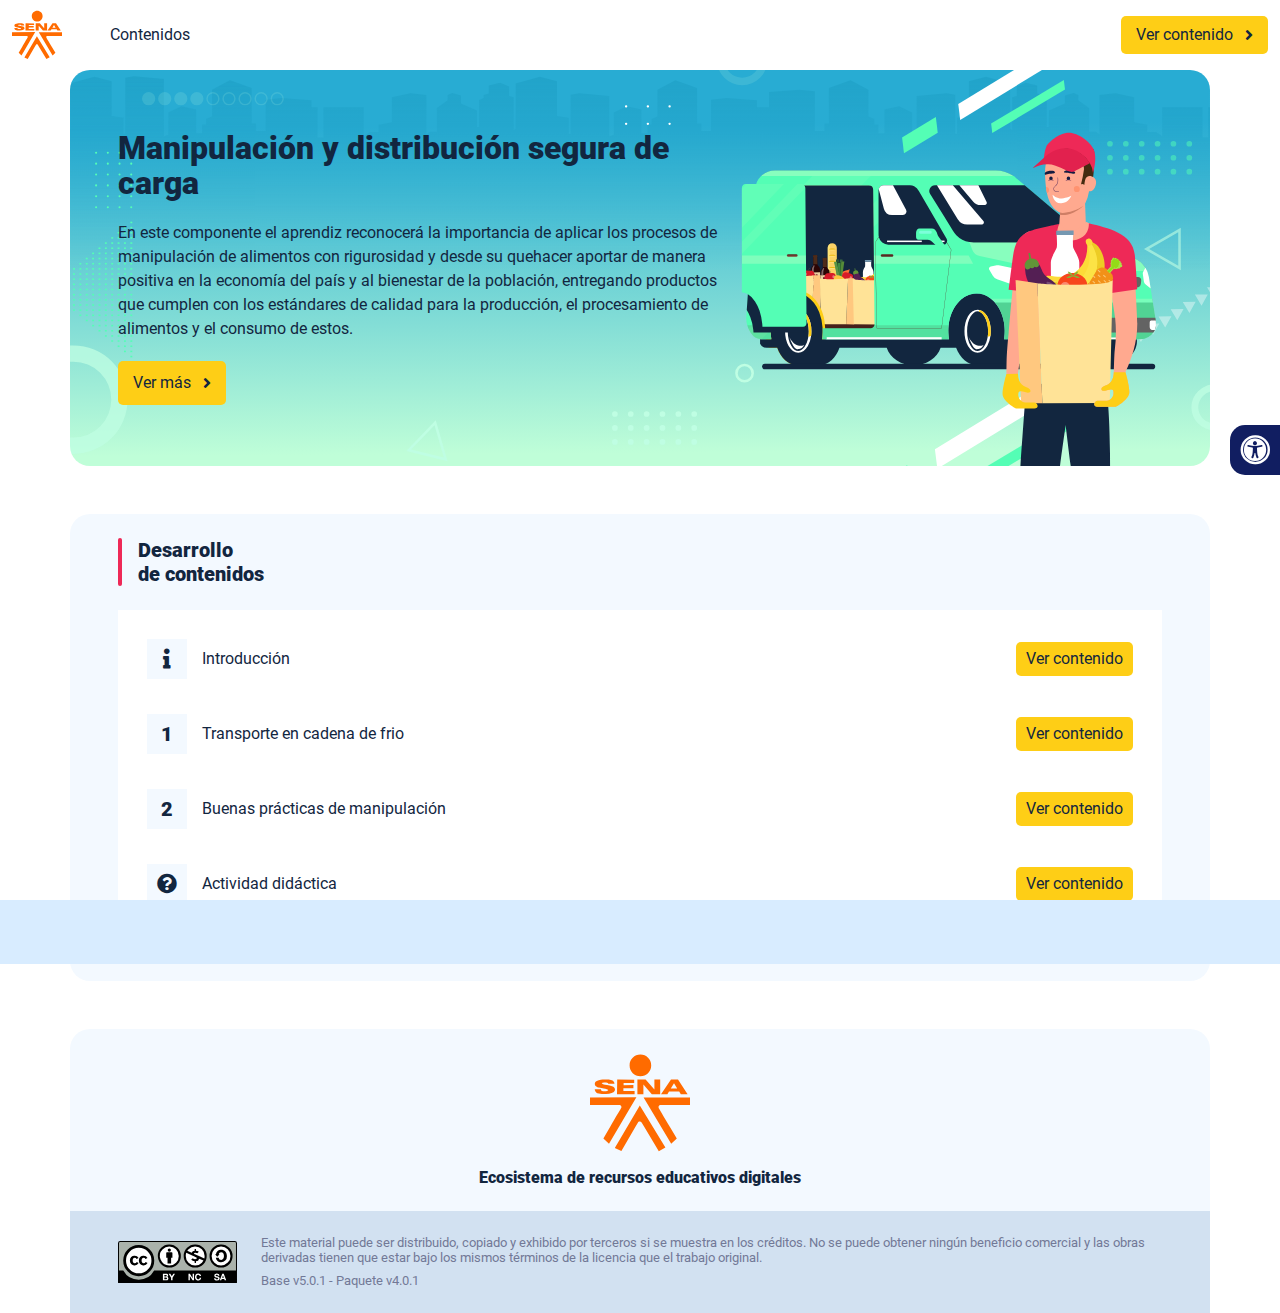
<file: index.html>
<!DOCTYPE html><html lang=""><head><meta charset="utf-8"><meta http-equiv="X-UA-Compatible" content="IE=edge"><meta name="viewport" content="width=device-width,initial-scale=1"><link rel="icon" href="favicon.ico"><title>Manipulación y distribución segura de carga</title><link href="css/chunk-0c047e41.e71cb334.css" rel="prefetch"><link href="css/chunk-25b302c8.e71cb334.css" rel="prefetch"><link href="css/chunk-26fc7596.e71cb334.css" rel="prefetch"><link href="css/chunk-2d2747e2.e71cb334.css" rel="prefetch"><link href="css/chunk-32334cb6.e71cb334.css" rel="prefetch"><link href="css/chunk-3c57cd7b.e71cb334.css" rel="prefetch"><link href="css/chunk-4f2d402a.e71cb334.css" rel="prefetch"><link href="css/chunk-4fde0a08.5d24a906.css" rel="prefetch"><link href="css/chunk-515a8379.5633a8ba.css" rel="prefetch"><link href="css/chunk-59974754.22e6eda9.css" rel="prefetch"><link href="css/chunk-6e1e538a.d2f45819.css" rel="prefetch"><link href="css/chunk-766a929b.9c5291d3.css" rel="prefetch"><link href="css/chunk-f2df7d2c.e71cb334.css" rel="prefetch"><link href="css/comple.cefc305d.css" rel="prefetch"><link href="css/creditos.9dadc96e.css" rel="prefetch"><link href="css/glosario.012dea80.css" rel="prefetch"><link href="css/referencias.576596c3.css" rel="prefetch"><link href="js/actividad.9fb06971.js" rel="prefetch"><link href="js/chunk-0206bfa0.848d792b.js" rel="prefetch"><link href="js/chunk-0c047e41.997d2249.js" rel="prefetch"><link href="js/chunk-13a6037e.328d987e.js" rel="prefetch"><link href="js/chunk-25b302c8.763141fc.js" rel="prefetch"><link href="js/chunk-26fc7596.12545cb4.js" rel="prefetch"><link href="js/chunk-2c06842c.9b0eaee5.js" rel="prefetch"><link href="js/chunk-2d0e96ec.36c1ffeb.js" rel="prefetch"><link href="js/chunk-2d208d90.f80ce5b0.js" rel="prefetch"><link href="js/chunk-2d21d0e2.c1290c49.js" rel="prefetch"><link href="js/chunk-2d22c123.2e68adc4.js" rel="prefetch"><link href="js/chunk-2d2747e2.942e6402.js" rel="prefetch"><link href="js/chunk-2e80bb9a.22bbb469.js" rel="prefetch"><link href="js/chunk-319206de.e26d0deb.js" rel="prefetch"><link href="js/chunk-32334cb6.70b871b0.js" rel="prefetch"><link href="js/chunk-3c57cd7b.f991f261.js" rel="prefetch"><link href="js/chunk-4cdd78c0.fb1c86f3.js" rel="prefetch"><link href="js/chunk-4f2d402a.a64be085.js" rel="prefetch"><link href="js/chunk-4fde0a08.e62229c4.js" rel="prefetch"><link href="js/chunk-515a8379.e29d00cb.js" rel="prefetch"><link href="js/chunk-53ccb27e.ecb60236.js" rel="prefetch"><link href="js/chunk-59974754.420f7183.js" rel="prefetch"><link href="js/chunk-6e1e538a.225d6373.js" rel="prefetch"><link href="js/chunk-766a929b.3322b9ad.js" rel="prefetch"><link href="js/chunk-c796899c.b69ed531.js" rel="prefetch"><link href="js/chunk-e8a7823a.02da7d27.js" rel="prefetch"><link href="js/chunk-f2df7d2c.0a9278d1.js" rel="prefetch"><link href="js/chunk-fde47172.9e2b714c.js" rel="prefetch"><link href="js/comple.38fe574a.js" rel="prefetch"><link href="js/creditos.220dd17c.js" rel="prefetch"><link href="js/glosario.f63dac6e.js" rel="prefetch"><link href="js/intro.bc591582.js" rel="prefetch"><link href="js/referencias.d60c4dc3.js" rel="prefetch"><link href="js/tema1.513ac0b5.js" rel="prefetch"><link href="js/tema2.121d39f8.js" rel="prefetch"><link href="js/tema3.8c16a5f3.js" rel="prefetch"><link href="css/app.8394451e.css" rel="preload" as="style"><link href="css/chunk-vendors.9cbb71f4.css" rel="preload" as="style"><link href="js/app.e09127d4.js" rel="preload" as="script"><link href="js/chunk-vendors.f8702ccb.js" rel="preload" as="script"><link href="css/chunk-vendors.9cbb71f4.css" rel="stylesheet"><link href="css/app.8394451e.css" rel="stylesheet"></head><body><noscript><strong>We're sorry but Manipulación y distribución segura de carga doesn't work properly without JavaScript enabled. Please enable it to continue.</strong></noscript><div id="app"></div><script src="js/chunk-vendors.f8702ccb.js"></script><script src="js/app.e09127d4.js"></script></body></html>
</file>
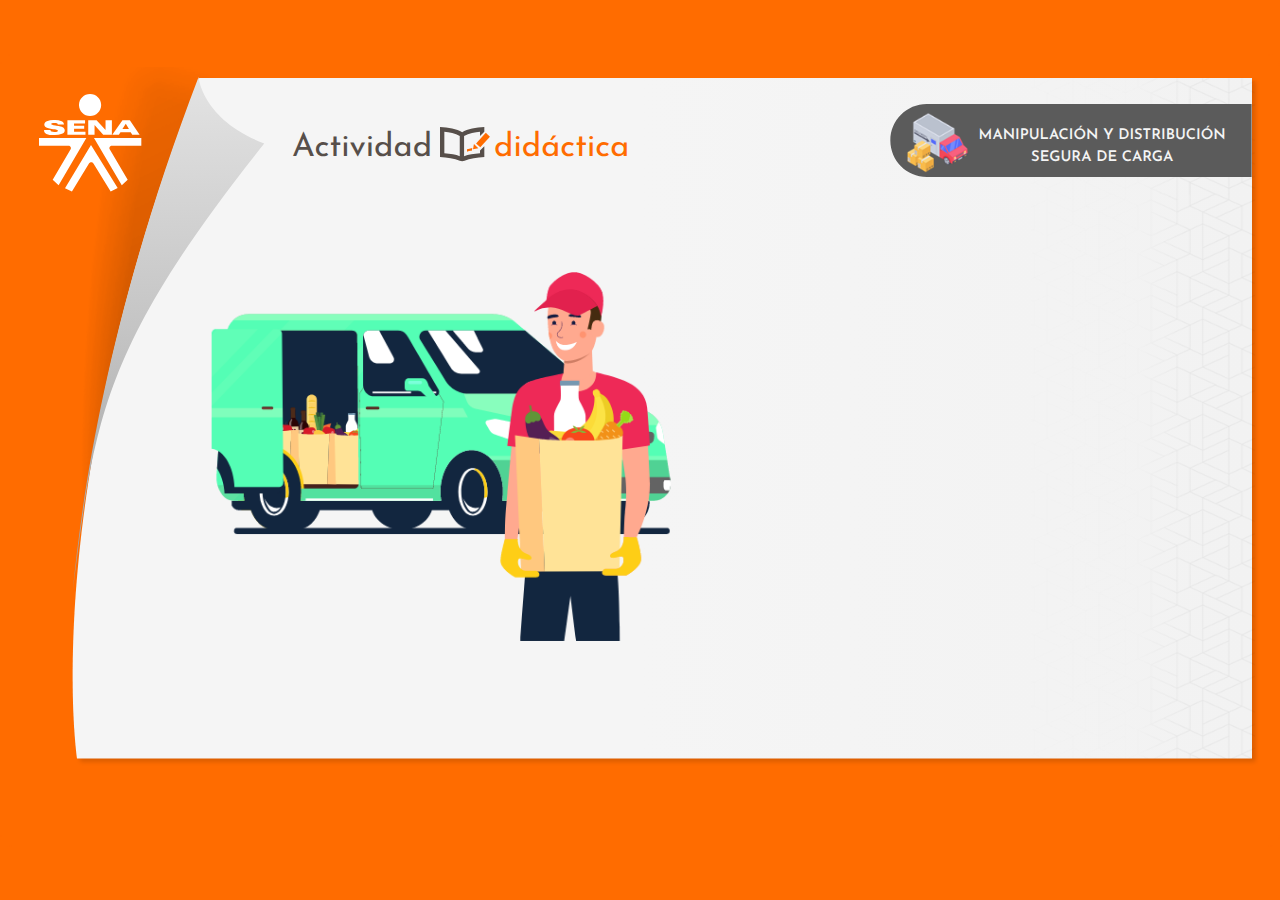
<file: actividades/story.html>
<!DOCTYPE html>
<html lang="es">
<head>
  <meta charset="utf-8">
  <!-- Creado con Storyline 360 - http://www.articulate.com  -->
  <!-- version: 3.52.25247.0 -->
  <title>SENA - Actividad Did&#225;ctica 02</title>
  <meta http-equiv="x-ua-compatible" content="IE=edge" />
  <meta name="viewport" content="width=device-width, initial-scale=1.0, user-scalable=no, shrink-to-fit=no, minimal-ui" />
  <meta name="apple-mobile-web-app-capable" content="yes" />
  <style>
    html, body { height: 100%; padding: 0; margin: 0 }
    #app { height: 100%; width: 100%; }
  </style>
  
  <script>window.THREE = { };</script>
</head>
<body style="background: #FF6C00" class="cs-HTML theme-classic">
  <!-- 360 -->
  <script>!function(e){function n(e,i){return e.test(i)}function i(e){var i=e||navigator.userAgent,o=i.split("[FBAN");if(void 0!==o[1]&&(i=o[0]),this.apple={phone:n(t,i),ipod:n(d,i),tablet:!n(t,i)&&n(s,i),device:n(t,i)||n(d,i)||n(s,i)},this.amazon={phone:n(h,i),tablet:!n(h,i)&&n(a,i),device:n(h,i)||n(a,i)},this.android={phone:n(h,i)||n(b,i),tablet:!n(h,i)&&!n(b,i)&&(n(a,i)||n(r,i)),device:n(h,i)||n(a,i)||n(b,i)||n(r,i)},this.windows={phone:n(l,i),tablet:n(p,i),device:n(l,i)||n(p,i)},this.other={blackberry:n(f,i),blackberry10:n(u,i),opera:n(c,i),firefox:n(A,i),chrome:n(w,i),device:n(f,i)||n(u,i)||n(c,i)||n(A,i)||n(w,i)},this.seven_inch=n(v,i),this.any=this.apple.device||this.android.device||this.windows.device||this.other.device||this.seven_inch,this.phone=this.apple.phone||this.android.phone||this.windows.phone,this.tablet=this.apple.tablet||this.android.tablet||this.windows.tablet,"undefined"==typeof window)return this}function o(){var e=new i;return e.Class=i,e}var t=/iPhone/i,d=/iPod/i,s=/iPad/i,b=/(?=.*\bAndroid\b)(?=.*\bMobile\b)/i,r=/Android/i,h=/(?=.*\bAndroid\b)(?=.*\bSD4930UR\b)/i,a=/(?=.*\bAndroid\b)(?=.*\b(?:KFOT|KFTT|KFJWI|KFJWA|KFSOWI|KFTHWI|KFTHWA|KFAPWI|KFAPWA|KFARWI|KFASWI|KFSAWI|KFSAWA)\b)/i,l=/IEMobile/i,p=/(?=.*\bWindows\b)(?=.*\bARM\b)/i,f=/BlackBerry/i,u=/BB10/i,c=/Opera Mini/i,w=/(CriOS|Chrome)(?=.*\bMobile\b)/i,A=/(?=.*\bFirefox\b)(?=.*\bMobile\b)/i,v=new RegExp("(?:Nexus 7|BNTV250|Kindle Fire|Silk|GT-P1000)","i");"undefined"!=typeof module&&module.exports&&"undefined"==typeof window?module.exports=i:"undefined"!=typeof module&&module.exports&&"undefined"!=typeof window?module.exports=o():"function"==typeof define&&define.amd?define("isMobile",[],e.isMobile=o()):e.isMobile=o()}(this);
    window.isMobile.apple.tablet = window.isMobile.apple.tablet ||
      (navigator.platform === 'MacIntel' && navigator.maxTouchPoints > 1);
    window.isMobile.apple.device = window.isMobile.apple.device || window.isMobile.apple.tablet;
    window.isMobile.tablet = window.isMobile.tablet || window.isMobile.apple.tablet;
    window.isMobile.any = window.isMobile.any || window.isMobile.apple.tablet;
  </script>

  <div id="focus-sink" tabIndex="-1"></div>

  <div id="preso"></div>
  <script>
    window.DS = {};
    window.globals = {
      DATA_PATH_BASE: '',
      HAS_FRAME: true,
      HAS_SLIDE: true,

      lmsPresent: false,
      tinCanPresent: false,
      cmi5Present: false,
      aoSupport: false,
      scale: 'show all',
      captureRc: false,
      browserSize: 'optimal',
      bgColor: '#FF6C00',
      features: 'ModernPlayerRefresh,MultipleQuizTracking',
      themeName: 'classic',
      preloaderColor: '#FFFFFF',
      suppressAnalytics: false,
      productChannel: 'stable',
      publishSource: 'storyline',
      aid: 'aid|5304b41d-7af7-4125-b8d1-83eb222823e2',
      cid: '28d42804-2ecf-4c5a-861e-de1da69d1401',
      playerVersion: '3.52.25247.0',
      maxIosVideoElements: 5,

      
      parseParams: function(qs) {
        if (window.globals.parsedParams != null) {
          return window.globals.parsedParams;
        }
        qs = (qs || window.location.search.substr(1)).split('+').join(' ');
        var params = {},
            tokens,
            re = /[?&]?([^=]+)=([^&]*)/g;

        while (tokens = re.exec(qs)) {
          params[decodeURIComponent(tokens[1]).trim()] =
            decodeURIComponent(tokens[2]).trim();
        }
        window.globals.parsedParams = params;
        return params;
      }

    };

    (function() {

      var classTypes = [ 'desktop', 'mobile', 'phone', 'tablet' ];

      var addDeviceClasses = function(prefix, testObj) {
        var curr, i;
        for (i = 0; i < classTypes.length; i++) {
          curr = classTypes[i];
          if (testObj[curr]) {
            document.body.classList.add(prefix + curr);
          }
        }
      };

      var params = window.globals.parseParams(),
          isDevicePreview = params.devicepreview === '1',
          isPhoneOverride = params.deviceType === 'phone' || (isDevicePreview && params.phone == '1'),
          isTabletOverride = (params.deviceType === 'tablet' || isDevicePreview) && !isPhoneOverride,
          isMobileOverride = isPhoneOverride || isTabletOverride;

      var deviceView = {
        desktop: !window.isMobile.any && !isMobileOverride,
        mobile: window.isMobile.any || isMobileOverride,
        phone: isPhoneOverride || (window.isMobile.phone && !isTabletOverride),
        tablet: isTabletOverride || window.isMobile.tablet
      };

      window.globals.deviceView = deviceView;
      window.isMobile.desktop = !window.isMobile.any;
      window.isMobile.mobile = window.isMobile.any;

      addDeviceClasses('view-', deviceView);

    })();
  </script>
  
  <script src='story_content/user.js' type=text/javascript></script>
  <div class="slide-loader"></div>

  <script type="text/javascript">
    if (window.globals.deviceView.isMobile) { var doc = document, loader = doc.body.querySelector('.slide-loader'); [ 1, 2, 3 ].forEach(function(n) { var d = doc.createElement('div'); d.style.backgroundColor = window.globals.preloaderColor; d.classList.add('mobile-loader-dot'); d.classList.add('dot' + n); loader.appendChild(d); }); }
  </script>

  <div class="mobile-load-title-overlay" style="display: none">
    <div class="mobile-load-title">SENA - Actividad Did&#225;ctica 02</div>
  </div>

  <div class="mobile-chrome-warning"></div>

  <script>
    
    if (window.autoSpider && window.vInterfaceObject) {
      document.querySelector('.mobile-load-title-overlay').style.display = 'none';
    }
  </script>

  

  <link rel="stylesheet" href="html5/data/css/output.min.css" data-noprefix />
</body>
<script src="html5/lib/scripts/bootstrapper.min.js"></script>
</html>
</file>
<file: css/chunk-0c047e41.e71cb334.css>
.horizontal-scroll__wrapper[data-v-22adfd6b]{overflow:hidden}.horizontal-scroll[data-v-22adfd6b]{display:flex;transition:transform .5s ease-in-out;align-items:center;flex-wrap:nowrap}.horizontal-scroll[data-v-22adfd6b]:not(.row){width:100%}.horizontal-scroll--item-fw[data-v-22adfd6b]>div{flex-grow:0;flex-shrink:0;width:100%;margin:0!important}
</file>
<file: css/chunk-25b302c8.e71cb334.css>
.horizontal-scroll__wrapper[data-v-22adfd6b]{overflow:hidden}.horizontal-scroll[data-v-22adfd6b]{display:flex;transition:transform .5s ease-in-out;align-items:center;flex-wrap:nowrap}.horizontal-scroll[data-v-22adfd6b]:not(.row){width:100%}.horizontal-scroll--item-fw[data-v-22adfd6b]>div{flex-grow:0;flex-shrink:0;width:100%;margin:0!important}
</file>
<file: css/chunk-26fc7596.e71cb334.css>
.horizontal-scroll__wrapper[data-v-22adfd6b]{overflow:hidden}.horizontal-scroll[data-v-22adfd6b]{display:flex;transition:transform .5s ease-in-out;align-items:center;flex-wrap:nowrap}.horizontal-scroll[data-v-22adfd6b]:not(.row){width:100%}.horizontal-scroll--item-fw[data-v-22adfd6b]>div{flex-grow:0;flex-shrink:0;width:100%;margin:0!important}
</file>
<file: css/chunk-2d2747e2.e71cb334.css>
.horizontal-scroll__wrapper[data-v-22adfd6b]{overflow:hidden}.horizontal-scroll[data-v-22adfd6b]{display:flex;transition:transform .5s ease-in-out;align-items:center;flex-wrap:nowrap}.horizontal-scroll[data-v-22adfd6b]:not(.row){width:100%}.horizontal-scroll--item-fw[data-v-22adfd6b]>div{flex-grow:0;flex-shrink:0;width:100%;margin:0!important}
</file>
<file: css/chunk-32334cb6.e71cb334.css>
.horizontal-scroll__wrapper[data-v-22adfd6b]{overflow:hidden}.horizontal-scroll[data-v-22adfd6b]{display:flex;transition:transform .5s ease-in-out;align-items:center;flex-wrap:nowrap}.horizontal-scroll[data-v-22adfd6b]:not(.row){width:100%}.horizontal-scroll--item-fw[data-v-22adfd6b]>div{flex-grow:0;flex-shrink:0;width:100%;margin:0!important}
</file>
<file: css/chunk-3c57cd7b.e71cb334.css>
.horizontal-scroll__wrapper[data-v-22adfd6b]{overflow:hidden}.horizontal-scroll[data-v-22adfd6b]{display:flex;transition:transform .5s ease-in-out;align-items:center;flex-wrap:nowrap}.horizontal-scroll[data-v-22adfd6b]:not(.row){width:100%}.horizontal-scroll--item-fw[data-v-22adfd6b]>div{flex-grow:0;flex-shrink:0;width:100%;margin:0!important}
</file>
<file: css/chunk-4f2d402a.e71cb334.css>
.horizontal-scroll__wrapper[data-v-22adfd6b]{overflow:hidden}.horizontal-scroll[data-v-22adfd6b]{display:flex;transition:transform .5s ease-in-out;align-items:center;flex-wrap:nowrap}.horizontal-scroll[data-v-22adfd6b]:not(.row){width:100%}.horizontal-scroll--item-fw[data-v-22adfd6b]>div{flex-grow:0;flex-shrink:0;width:100%;margin:0!important}
</file>
<file: css/chunk-4fde0a08.5d24a906.css>
.header[data-v-a108b06a]{position:sticky;top:0;padding-top:10px;padding-bottom:10px;background-color:#fff;z-index:10010;line-height:1.1em}.header__logo[data-v-a108b06a]{width:50px}@media (max-width:576px){.header__componente-formativo[data-v-a108b06a]{font-size:.8em}}.header__menu[data-v-a108b06a]{cursor:pointer}.header__menu span[data-v-a108b06a]{font-size:.7em;display:block;line-height:1em;text-align:center;color:#111e61}.header__menu__btn[data-v-a108b06a]{width:30px;height:30px;position:relative;margin-bottom:4px}.header__menu__btn .line-1[data-v-a108b06a],.header__menu__btn .line-2[data-v-a108b06a],.header__menu__btn .line-3[data-v-a108b06a]{height:4px;width:30px;background-color:#111e61;transform-origin:center center;position:absolute;left:0;border-radius:2px}.header__menu__btn .line-1[data-v-a108b06a]{top:4px;-webkit-animation:line-1-inactive-data-v-a108b06a .5s ease-in-out forwards;animation:line-1-inactive-data-v-a108b06a .5s ease-in-out forwards}.header__menu__btn .line-2[data-v-a108b06a]{top:13px;-webkit-animation:line-2-inactive-data-v-a108b06a .5s ease-in-out forwards;animation:line-2-inactive-data-v-a108b06a .5s ease-in-out forwards}.header__menu__btn .line-3[data-v-a108b06a]{top:22px;-webkit-animation:line-3-inactive-data-v-a108b06a .5s ease-in-out forwards;animation:line-3-inactive-data-v-a108b06a .5s ease-in-out forwards}.header__menu__btn[data-v-a108b06a]:hover{cursor:pointer}.header__menu__btn--open .line-1[data-v-a108b06a]{-webkit-animation:line-1-active-data-v-a108b06a .5s ease-in-out forwards;animation:line-1-active-data-v-a108b06a .5s ease-in-out forwards}.header__menu__btn--open .line-2[data-v-a108b06a]{-webkit-animation:line-2-active-data-v-a108b06a .5s ease-in-out forwards;animation:line-2-active-data-v-a108b06a .5s ease-in-out forwards}.header__menu__btn--open .line-3[data-v-a108b06a]{-webkit-animation:line-3-active-data-v-a108b06a .5s ease-in-out forwards;animation:line-3-active-data-v-a108b06a .5s ease-in-out forwards}@-webkit-keyframes line-1-active-data-v-a108b06a{0%{transform:translate(0) rotate(0)}50%{transform:translateY(9px) rotate(0)}to{transform:translateY(9px) rotate(45deg)}}@keyframes line-1-active-data-v-a108b06a{0%{transform:translate(0) rotate(0)}50%{transform:translateY(9px) rotate(0)}to{transform:translateY(9px) rotate(45deg)}}@-webkit-keyframes line-2-active-data-v-a108b06a{0%{transform:scale(1)}to{transform:scale(0)}}@keyframes line-2-active-data-v-a108b06a{0%{transform:scale(1)}to{transform:scale(0)}}@-webkit-keyframes line-3-active-data-v-a108b06a{0%{transform:translate(0) rotate(0)}50%{transform:translateY(-9px) rotate(0)}to{transform:translateY(-9px) rotate(-45deg)}}@keyframes line-3-active-data-v-a108b06a{0%{transform:translate(0) rotate(0)}50%{transform:translateY(-9px) rotate(0)}to{transform:translateY(-9px) rotate(-45deg)}}@-webkit-keyframes line-1-inactive-data-v-a108b06a{0%{transform:translateY(9px) rotate(45deg)}50%{transform:translateY(9px) rotate(0)}to{transform:translate(0) rotate(0)}}@keyframes line-1-inactive-data-v-a108b06a{0%{transform:translateY(9px) rotate(45deg)}50%{transform:translateY(9px) rotate(0)}to{transform:translate(0) rotate(0)}}@-webkit-keyframes line-2-inactive-data-v-a108b06a{0%{transform:scale(0)}to{transform:scale(1)}}@keyframes line-2-inactive-data-v-a108b06a{0%{transform:scale(0)}to{transform:scale(1)}}@-webkit-keyframes line-3-inactive-data-v-a108b06a{0%{transform:translateY(-9px) rotate(-45deg)}50%{transform:translateY(-9px) rotate(0)}to{transform:translate(0) rotate(0)}}@keyframes line-3-inactive-data-v-a108b06a{0%{transform:translateY(-9px) rotate(-45deg)}50%{transform:translateY(-9px) rotate(0)}to{transform:translate(0) rotate(0)}}
</file>
<file: css/chunk-515a8379.5633a8ba.css>
.banner-interno{position:relative}.banner-interno__fondo{position:absolute;top:0;bottom:-50px;left:0;right:0;background-color:#bffee3;background-size:cover;background-position:50%}.banner-interno__titulo{display:flex;align-items:center}.banner-interno__titulo__icono{display:block;width:32px;height:32px;border-radius:50%;background-color:#12263f;position:relative}.banner-interno__titulo__icono i{color:#bffee3;position:absolute;left:50%;top:50%;transform:translate(-50%,-50%)}.banner-interno__titulo h1,.banner-interno__titulo h2,.banner-interno__titulo h3,.banner-interno__titulo h4,.banner-interno__titulo h5,.banner-interno__titulo h6{color:#12263f;line-height:1.1em}
</file>
<file: css/chunk-59974754.22e6eda9.css>
.aside-menu{position:sticky;top:70px;flex:0 0 0;width:0;min-height:calc(100vh - 70px);max-height:calc(100vh - 70px);background-color:#f3f9ff;transition:flex .5s ease-in-out,width .5s ease-in-out;overflow-x:hidden;z-index:100001}.aside-menu a{color:#111e61}.aside-menu--open{flex:0 0 300px;width:300px}.aside-menu__content{width:300px;display:flex;flex-direction:column;justify-content:space-between;min-height:calc(100vh - 70px);max-height:calc(100vh - 70px);border-right:1px solid #d8ecff}@media (max-height:800px){.aside-menu__content{min-height:800px;max-height:800px;overflow-y:auto}}.aside-menu__header{padding:10px;text-align:center;background-color:#d8ecff}.aside-menu__header h4{margin:0}.aside-menu__menu{overflow-y:auto;flex-grow:1;list-style:none;padding-left:0;margin-bottom:0}.aside-menu__menu__item--active .aside-menu__menu__item__lnk,.aside-menu__menu__item--active .aside-menu__sec-menu__item__lnk{background-color:#d8ecff;font-weight:700}.aside-menu__menu__item--sub-menu:hover,.aside-menu__menu__item:hover,.aside-menu__sec-menu__item:hover{background-color:#d8ecff}.aside-menu__menu__item--sub-menu{padding-left:10px}.aside-menu__menu__item--sub-menu--active .aside-menu__menu__item__lnk,.aside-menu__menu__item--sub-menu--active .aside-menu__sec-menu__item__lnk{background-color:#d8ecff;font-weight:700;position:relative}.aside-menu__menu__item--sub-menu--active .aside-menu__menu__item__lnk:before,.aside-menu__menu__item--sub-menu--active .aside-menu__sec-menu__item__lnk:before{content:"";display:block;position:absolute;left:0;bottom:0;top:0;width:4px;border-radius:2px;background-color:#ee2957}.aside-menu__menu__item__lnk,.aside-menu__sec-menu__item__lnk{display:flex;align-items:center;padding:10px 15px;line-height:1.1em}.aside-menu__menu__item__lnk i,.aside-menu__menu__item__lnk span,.aside-menu__sec-menu__item__lnk i,.aside-menu__sec-menu__item__lnk span{margin-right:10px}.aside-menu__menu__item__lnk i:last-child,.aside-menu__menu__item__lnk span:last-child,.aside-menu__sec-menu__item__lnk i:last-child,.aside-menu__sec-menu__item__lnk span:last-child{margin-right:0}.aside-menu__sec-menu{background-color:#d8ecff;padding:10px 0;flex-shrink:0;margin-bottom:0}.aside-menu__sec-menu__item{padding:10px 15px}.aside-menu__sec-menu__item__lnk{padding:0;border-radius:1em}.aside-menu__sec-menu__item__lnk i{display:block;width:2em;height:2em;padding:.5em 0;text-align:center;background-color:#fff;border-radius:50%}.aside-menu__sec-menu__item__lnk:hover{background-color:#fff}@media (max-width:992px){.aside-menu{position:fixed;top:70px}}@media (max-width:576px){.aside-menu__sec-menu{padding-bottom:110px}}
</file>
<file: css/chunk-6e1e538a.d2f45819.css>
.accesibilidad[data-v-4f6b7c58]{position:fixed;right:0;top:50vh;height:50px;background-color:#111e61;border-top-left-radius:15px;border-bottom-left-radius:15px;transform:translateY(-50%) translateX(100%) translateX(-50px);overflow:hidden;transition:transform .3s ease-in-out,height .3s ease-in-out}.accesibilidad[data-v-4f6b7c58]:hover{transform:translateY(-50%) translateX(0);height:12.75rem}.accesibilidad [data-v-4f6b7c58]{color:#fff}.accesibilidad__menu__content .accesibilidad__menu__item[data-v-4f6b7c58]{cursor:pointer}.accesibilidad__menu__content .accesibilidad__menu__item[data-v-4f6b7c58]:hover{background-color:#273685}.accesibilidad__menu__content .accesibilidad__menu__item[data-v-4f6b7c58]:last-child{border:none}.accesibilidad__menu__item[data-v-4f6b7c58]{display:flex;align-items:center;padding:10px;border-bottom:1px solid #273685;line-height:1em;-webkit-user-select:none;-moz-user-select:none;-ms-user-select:none;user-select:none}.accesibilidad__menu i[data-v-4f6b7c58]{font-size:30px;font-style:normal;margin-right:10px;line-height:1em}.accesibilidad__menu img[data-v-4f6b7c58]{width:30px;margin-right:10px}
</file>
<file: css/chunk-766a929b.9c5291d3.css>
.barra-avance{display:flex;align-items:center;justify-content:space-between;position:fixed;bottom:0;left:0;width:100%;padding:10px;background-color:#d8ecff;transition:transform .5s ease-in-out;z-index:100000}.barra-avance__barra{margin:0 20px;flex:1;position:relative;max-width:800px}.barra-avance__barra--amarilla,.barra-avance__barra--blanca{height:4px}.barra-avance__barra--amarilla:after,.barra-avance__barra--amarilla:before,.barra-avance__barra--blanca:after,.barra-avance__barra--blanca:before{content:"";display:block;width:10px;height:10px;border-radius:50%;position:absolute;top:50%}.barra-avance__barra--amarilla:before,.barra-avance__barra--blanca:before{left:0;transform:translate(-50%,-50%)}.barra-avance__barra--amarilla:after,.barra-avance__barra--blanca:after{right:0;transform:translate(50%,-50%)}.barra-avance__barra--blanca,.barra-avance__barra--blanca:after,.barra-avance__barra--blanca:before{background-color:#fff}.barra-avance__barra--amarilla{position:absolute;width:100%;top:0;background-color:#fece16}.barra-avance__barra--amarilla:after,.barra-avance__barra--amarilla:before{background-color:#fece16}.barra-avance__boton--regresar{background-color:#b0c0d2}.barra-avance__boton--regresar span{color:#111e61!important}.barra-avance__boton--disable{opacity:0;pointer-events:none}.barra-avance--open{transform:translateY(0)}.barra-avance--close{transform:translateY(100%)}
</file>
<file: css/chunk-f2df7d2c.e71cb334.css>
.horizontal-scroll__wrapper[data-v-22adfd6b]{overflow:hidden}.horizontal-scroll[data-v-22adfd6b]{display:flex;transition:transform .5s ease-in-out;align-items:center;flex-wrap:nowrap}.horizontal-scroll[data-v-22adfd6b]:not(.row){width:100%}.horizontal-scroll--item-fw[data-v-22adfd6b]>div{flex-grow:0;flex-shrink:0;width:100%;margin:0!important}
</file>
<file: css/comple.cefc305d.css>
.banner-interno{position:relative}.banner-interno__fondo{position:absolute;top:0;bottom:-50px;left:0;right:0;background-color:#bffee3;background-size:cover;background-position:50%}.banner-interno__titulo{display:flex;align-items:center}.banner-interno__titulo__icono{display:block;width:32px;height:32px;border-radius:50%;background-color:#12263f;position:relative}.banner-interno__titulo__icono i{color:#bffee3;position:absolute;left:50%;top:50%;transform:translate(-50%,-50%)}.banner-interno__titulo h1,.banner-interno__titulo h2,.banner-interno__titulo h3,.banner-interno__titulo h4,.banner-interno__titulo h5,.banner-interno__titulo h6{color:#12263f;line-height:1.1em}.complementario__enlaces{display:flex;justify-content:center;flex-wrap:wrap}.complementario__enlaces a{margin:0 5px}.complementario__btn{font-size:1.5em;line-height:1em}table{width:calc(100% - 1px);min-width:800px}table thead{background-color:#d8ecff}table thead th{border-color:#d8ecff}table td,table th{padding:25px 20px;text-align:center}table td:first-child,table th:first-child{text-align:left}
</file>
<file: css/creditos.9dadc96e.css>
.banner-interno{position:relative}.banner-interno__fondo{position:absolute;top:0;bottom:-50px;left:0;right:0;background-color:#bffee3;background-size:cover;background-position:50%}.banner-interno__titulo{display:flex;align-items:center}.banner-interno__titulo__icono{display:block;width:32px;height:32px;border-radius:50%;background-color:#12263f;position:relative}.banner-interno__titulo__icono i{color:#bffee3;position:absolute;left:50%;top:50%;transform:translate(-50%,-50%)}.banner-interno__titulo h1,.banner-interno__titulo h2,.banner-interno__titulo h3,.banner-interno__titulo h4,.banner-interno__titulo h5,.banner-interno__titulo h6{color:#12263f;line-height:1.1em}.creditos-vista .tarjeta.credito{background-color:#d2e1f1}.creditos{color:#727997;overflow-x:auto}.creditos__item{min-width:490px}.creditos p{line-height:1.3em;margin-bottom:0;color:#727997}.creditos__titulo{font-weight:700;background-color:#d2e1f1;padding:5px 10px;border-top-radius:5px;border-top-left-radius:5px;border-top-right-radius:5px}.creditos table td,.creditos table th{border-color:#d2e1f1}
</file>
<file: css/glosario.012dea80.css>
.banner-interno{position:relative}.banner-interno__fondo{position:absolute;top:0;bottom:-50px;left:0;right:0;background-color:#bffee3;background-size:cover;background-position:50%}.banner-interno__titulo{display:flex;align-items:center}.banner-interno__titulo__icono{display:block;width:32px;height:32px;border-radius:50%;background-color:#12263f;position:relative}.banner-interno__titulo__icono i{color:#bffee3;position:absolute;left:50%;top:50%;transform:translate(-50%,-50%)}.banner-interno__titulo h1,.banner-interno__titulo h2,.banner-interno__titulo h3,.banner-interno__titulo h4,.banner-interno__titulo h5,.banner-interno__titulo h6{color:#12263f;line-height:1.1em}.glosario__letra-item{display:flex}.glosario__letra-item__texto{padding-top:5px}.glosario__letra-item__letra__icono{width:32px;height:32px;position:relative;line-height:1em;border-radius:50%;background-color:#d2e1f1}.glosario__letra-item__letra__icono span{position:absolute;left:50%;top:50%;transform:translate(-50%,-50%);font-size:1.1em;font-weight:900}
</file>
<file: css/referencias.576596c3.css>
.banner-interno{position:relative}.banner-interno__fondo{position:absolute;top:0;bottom:-50px;left:0;right:0;background-color:#bffee3;background-size:cover;background-position:50%}.banner-interno__titulo{display:flex;align-items:center}.banner-interno__titulo__icono{display:block;width:32px;height:32px;border-radius:50%;background-color:#12263f;position:relative}.banner-interno__titulo__icono i{color:#bffee3;position:absolute;left:50%;top:50%;transform:translate(-50%,-50%)}.banner-interno__titulo h1,.banner-interno__titulo h2,.banner-interno__titulo h3,.banner-interno__titulo h4,.banner-interno__titulo h5,.banner-interno__titulo h6{color:#12263f;line-height:1.1em}.referencias__item:last-child hr{display:none}.referencias__item a{color:#2196f3;text-decoration:underline;overflow-wrap:break-word}
</file>
<file: css/app.8394451e.css>
*,:after,:before{box-sizing:inherit}html{height:100%;line-height:1.15;box-sizing:border-box;-webkit-font-smoothing:antialiased;-moz-osx-font-smoothing:grayscale;-webkit-text-size-adjust:100%;-ms-text-size-adjust:100%;text-rendering:optimizeLegibility}a,abbr,acronym,address,applet,article,aside,audio,b,big,blockquote,body,canvas,caption,center,cite,code,dd,del,details,dfn,div,dl,dt,em,embed,fieldset,figcaption,figure,footer,form,h1,h2,h3,h4,h5,h6,header,hgroup,html,i,iframe,img,ins,kbd,label,legend,li,mark,menu,nav,object,ol,output,p,pre,q,ruby,s,samp,section,small,span,strike,strong,sub,summary,sup,table,tbody,td,tfoot,th,thead,time,tr,tt,u,ul,var,video{margin:0;padding:0;border:0;outline:0;background:transparent;vertical-align:baseline}article,aside,details,figcaption,figure,footer,header,main,menu,nav,section,summary{display:block}[hidden],template{display:none}hr{box-sizing:content-box;height:0;border-bottom:1px solid #e8e8e8;border-left:0;border-right:0;border-top:0;margin:1.5em 0;overflow:visible}[hidden]{display:none}a{font-family:Roboto,sans-serif;font-size:1em;font-weight:400;text-decoration:none;color:#12263f;background-color:transparent;transition:all .15s ease-in-out;-webkit-text-decoration-skip:objects}a:active,a:hover{outline-width:0}a:active,a:focus,a:hover{color:#000}[type=button],[type=reset],[type=submit],button{-webkit-appearance:none;-moz-appearance:none;appearance:none;cursor:pointer;display:inline-block;vertical-align:middle;border:0;border-radius:5px;color:#12263f;background-color:#fece16;font-family:Roboto,sans-serif;font-weight:400;font-size:1em;-webkit-font-smoothing:antialiased;line-height:1em;white-space:nowrap;text-decoration:none;text-transform:none;padding:.75em 1.5em;margin:0;-webkit-user-select:none;-moz-user-select:none;-ms-user-select:none;user-select:none;overflow:visible;transition:background-color .15s ease-in-out}[type=button]:focus,[type=button]:hover,[type=reset]:focus,[type=reset]:hover,[type=submit]:focus,[type=submit]:hover,button:focus,button:hover{background-color:#fece16;color:#12263f}[type=button]:disabled,[type=reset]:disabled,[type=submit]:disabled,button:disabled{cursor:not-allowed;opacity:.5}[type=button]:disabled:hover,[type=reset]:disabled:hover,[type=submit]:disabled:hover,button:disabled:hover{background-color:#fece16}input,select,textarea{margin:0;display:block;font-family:Roboto,sans-serif;font-size:16px}input{overflow:visible}[type=color],[type=date],[type=datetime-local],[type=datetime],[type=email],[type=month],[type=number],[type=password],[type=search],[type=tel],[type=text],[type=time],[type=url],[type=week],input:not([type]),select,select[multiple],textarea{background-color:#fff;border:1px solid #e8e8e8;border-radius:5px;box-shadow:inset 0 1px 3px rgba(0,0,0,.06);box-sizing:inherit;margin-bottom:.75em;padding:.5em;transition:border-color .15s ease-in-out;width:100%}[type=color]:hover,[type=date]:hover,[type=datetime-local]:hover,[type=datetime]:hover,[type=email]:hover,[type=month]:hover,[type=number]:hover,[type=password]:hover,[type=search]:hover,[type=tel]:hover,[type=text]:hover,[type=time]:hover,[type=url]:hover,[type=week]:hover,input:not([type]):hover,select:hover,select[multiple]:hover,textarea:hover{border-color:shade(#e8e8e8,20%)}[type=color]:focus,[type=date]:focus,[type=datetime-local]:focus,[type=datetime]:focus,[type=email]:focus,[type=month]:focus,[type=number]:focus,[type=password]:focus,[type=search]:focus,[type=tel]:focus,[type=text]:focus,[type=time]:focus,[type=url]:focus,[type=week]:focus,input:not([type]):focus,select:focus,select[multiple]:focus,textarea:focus{border-color:#ee2957;box-shadow:inset 0 1px 3px rgba(0,0,0,.06),0 0 5px rgba(36,155,190,.7);outline:none}[type=color]:disabled,[type=date]:disabled,[type=datetime-local]:disabled,[type=datetime]:disabled,[type=email]:disabled,[type=month]:disabled,[type=number]:disabled,[type=password]:disabled,[type=search]:disabled,[type=tel]:disabled,[type=text]:disabled,[type=time]:disabled,[type=url]:disabled,[type=week]:disabled,input:not([type]):disabled,select:disabled,select[multiple]:disabled,textarea:disabled{background-color:shade(#fff,5%);cursor:not-allowed}[type=color]:disabled:hover,[type=date]:disabled:hover,[type=datetime-local]:disabled:hover,[type=datetime]:disabled:hover,[type=email]:disabled:hover,[type=month]:disabled:hover,[type=number]:disabled:hover,[type=password]:disabled:hover,[type=search]:disabled:hover,[type=tel]:disabled:hover,[type=text]:disabled:hover,[type=time]:disabled:hover,[type=url]:disabled:hover,[type=week]:disabled:hover,input:not([type]):disabled:hover,select:disabled:hover,select[multiple]:disabled:hover,textarea:disabled:hover{border:1px solid #e8e8e8}select{text-transform:none;max-width:100%;border-radius:5px}::-webkit-file-upload-button{background-color:#fece16;border:none;cursor:pointer;color:#12263f;border-radius:5px;padding:.75em 1.5em}::-webkit-file-upload-button:hover{background-color:#fece16}optgroup{font-weight:700}fieldset{border:1px solid #e8e8e8;background-color:transparent;padding:1.5em;-webkit-margin-start:0;-webkit-margin-end:0;-webkit-padding-before:1.5em;-webkit-padding-start:1.5em;-webkit-padding-end:1.5em;-webkit-padding-after:1.5em}legend{box-sizing:border-box;color:inherit;display:table;max-width:100%;padding:0;white-space:normal;font-weight:600;-webkit-padding-start:0;-webkit-padding-end:0}label,legend{margin-bottom:.375em}label{display:block;font-size:1em;font-family:Roboto,sans-serif;font-weight:900}textarea{overflow:auto;resize:vertical}[type=checkbox],[type=radio]{box-sizing:border-box;padding:0;display:inline;margin-right:.375em}[type=number]::-webkit-inner-spin-button,[type=number]::-webkit-outer-spin-button{height:auto}[type=search]{-webkit-appearance:textfield;outline-offset:-2px}[type=search]::-webkit-search-cancel-button,[type=search]::-webkit-search-decoration{-webkit-appearance:none;-moz-appearance:none}::-moz-placeholder{color:#999}:-ms-input-placeholder{color:#999}::placeholder{color:#999}::-webkit-file-upload-button{-webkit-appearance:button;-moz-appearance:button;font:inherit}[type=file]{margin-bottom:.75em;width:100%}[type=button],[type=reset],[type=submit],button{-webkit-appearance:button}[type=button]::-moz-focus-inner,[type=reset]::-moz-focus-inner,[type=submit]::-moz-focus-inner,button::-moz-focus-inner{border-style:none;padding:0}[type=button]:-moz-focusring,[type=reset]:-moz-focusring,[type=submit]:-moz-focusring,button:-moz-focusring{outline:1px dotted ButtonText}progress{vertical-align:baseline}ol,ul{list-style:none;margin-bottom:1em}dt{font-weight:700}figure,img,picture,svg{margin:0;width:100%;max-width:100%}figcaption{display:block;background-color:#e8e8e8;padding:.75em 1.5em;font-size:.8em;font-weight:700}img,svg{display:block;border-style:none}svg:not(:root){overflow:hidden}audio,canvas,progress,video{display:inline-block}audio:not([controls]){display:none;height:0}template{display:none}table{border-collapse:collapse;border-spacing:0;table-layout:fixed;width:100%}td,th,tr{vertical-align:middle}td,th{border:1px solid #e8e8e8;padding:.75em}th{font-size:.875em;line-height:1.2}td{line-height:1.5}body{font-size:16px;font-weight:400;line-height:1.5}body,h1,h2,h3,h4,h5,h6{color:#12263f;font-family:Roboto,sans-serif}h1,h2,h3,h4,h5,h6{font-weight:900;line-height:1.2;margin:0 0 .75em}h1{font-size:2em}h2{font-size:1.5em}h3{font-size:1.25em}h4{font-size:1.125em}h5{font-size:1em}h6{font-size:.875em}p{font-family:Roboto,sans-serif;font-size:1em;font-weight:400;line-height:1.5;color:#12263f;margin-bottom:1em}b,strong{font-weight:700}dfn,em,i{font-style:italic}br{line-height:2em}u{text-decoration:underline}code,kbd,pre,samp{color:#727997;font-family:Lucida Console,Courier New,monospace;font-size:1em}sub,sup{font-size:75%;line-height:0;position:relative;vertical-align:baseline}sub{bottom:-.25em}sup{top:-.5em}small{font-size:80%}mark{background-color:#ffeb3b;color:#000}abbr[title]{border-bottom:none;text-decoration:underline;-webkit-text-decoration:underline dotted;text-decoration:underline dotted}blockquote,q{quotes:none}::selection{background:#2196f3!important;color:#fff!important;text-shadow:none}::-moz-selection{background:#2196f3!important;color:#fff!important;text-shadow:none}img::selection{background:transparent}img::-moz-selection{background:transparent}body{-webkit-tap-highlight-color:#2196F3!important}details,menu{display:block}summary{display:list-item}@media print{*,:after,:before,:first-letter,:first-line{background:transparent!important;color:#000!important;box-shadow:none!important;text-shadow:none!important}a,a:visited{text-decoration:underline}a[href]:after{content:" (" attr(href) ")"}a abbr[title]:after{content:" (" attr(title) ")"}a[href^="#"]:after,a[href^="javascript:"]:after{content:""}blockquote,pre{border:1px solid #999;page-break-inside:avoid}thead{display:table-header-group}img,tr{page-break-inside:avoid}img{max-width:100%!important}h2,h3,p{orphans:3;widows:3}h2,h3{page-break-after:avoid}}.acordion{position:relative}.acordion__header{display:flex;align-items:center;margin-bottom:25px;cursor:pointer;justify-content:space-between}.acordion__accion__btn--a,.acordion__accion__btn--b{width:40px;height:40px;border-radius:50%;position:relative}.acordion__accion__btn--a i,.acordion__accion__btn--b i{position:absolute;top:50%;left:50%;transform:translate(-50%,-50%)}.acordion__accion__btn--a{background-color:#fff;box-shadow:0 3px 5px 0 rgba(17,30,97,.3)}.acordion__accion__btn--b{border:1px solid #111e61}.acordion__contenido{overflow:hidden;transition:height .5s ease-in-out}.acordion .indicador__container{transform:translateY(15px)}.bloque-texto-a{position:relative}.bloque-texto-a:before{content:"";display:block;position:absolute;top:0;bottom:0;left:50%;right:0}.bloque-texto-a>div{position:relative}.bloque-texto-a__texto{background-color:#fff}.bloque-texto-a p{margin:0}.bloque-texto-a.color-primario{background-color:#fff}.bloque-texto-a.color-primario:before{background-color:#28acd3}.bloque-texto-a.color-secundario{background-color:#fff}.bloque-texto-a.color-secundario:before{background-color:#bffee3}.bloque-texto-a.color-acento-contenido{background-color:#f79fb4}.bloque-texto-a.color-acento-contenido:before{background-color:#ee2957}.bloque-texto-a.color-acento-botones{background-color:#ffeeae}.bloque-texto-a.color-acento-botones:before{background-color:#fece16}.bloque-texto-b{position:relative}.bloque-texto-b:before{content:"";display:block;position:absolute;top:40%;bottom:0;left:35%;right:0}.bloque-texto-b__texto{position:relative}.bloque-texto-b__texto *{display:inline}.bloque-texto-b i{font-size:2.5em;color:#ee2957}.bloque-texto-b i:first-of-type{margin-right:15px}.bloque-texto-b i:last-of-type{margin-left:15px;vertical-align:text-top}.bloque-texto-b.color-primario:before{background-color:#28acd3}.bloque-texto-b.color-secundario:before{background-color:#bffee3}.bloque-texto-b.color-acento-contenido:before{background-color:#ee2957}.bloque-texto-b.color-acento-botones:before{background-color:#fece16}.bloque-texto-c i{font-size:2.5em;color:#ee2957}.bloque-texto-c:after{content:"";display:block;width:30px;height:30px;background-color:#ee2957;position:relative;left:calc(100% - 30px)}.bloque-texto-c.color-primario{background-color:#28acd3}.bloque-texto-c.color-secundario{background-color:#bffee3}.bloque-texto-c.color-acento-contenido{background-color:#ee2957}.bloque-texto-c.color-acento-botones{background-color:#fece16}.bloque-texto-d{border-top:1px solid #ee2957;position:relative}.bloque-texto-d:before{content:"";display:block;position:absolute;top:40%;bottom:0;left:35%;right:0}.bloque-texto-d__texto{position:relative}.bloque-texto-d__texto *{display:inline}.bloque-texto-d i{font-size:2.5em;color:#ee2957}.bloque-texto-d i:first-of-type{margin-right:15px}.bloque-texto-d i:last-of-type{margin-left:15px;vertical-align:text-top}.bloque-texto-d__autor,.bloque-texto-e__autor{text-align:right;position:relative}.bloque-texto-d.color-primario:before{background-color:#28acd3}.bloque-texto-d.color-secundario:before{background-color:#bffee3}.bloque-texto-d.color-acento-contenido:before{background-color:#ee2957}.bloque-texto-d.color-acento-botones:before{background-color:#fece16}.bloque-texto-e__texto *{display:inline}.bloque-texto-e i{font-size:2.5em;color:#ee2957}.bloque-texto-e i:first-of-type{margin-right:15px}.bloque-texto-e i:last-of-type{margin-left:15px;vertical-align:text-top}.bloque-texto-e.color-primario{background-color:#28acd3}.bloque-texto-e.color-secundario{background-color:#bffee3}.bloque-texto-e.color-acento-contenido{background-color:#ee2957}.bloque-texto-e.color-acento-botones{background-color:#fece16}.bloque-texto-f{display:flex;flex-direction:column;position:relative;padding-bottom:50px}.bloque-texto-f:before{content:"";display:block;position:absolute;top:0;left:0;right:0;bottom:50px}.bloque-texto-f__comillas{position:static}.bloque-texto-f__comillas i{position:absolute;font-size:2.5em;color:#ee2957}.bloque-texto-f__comillas i:first-of-type{margin-right:15px;top:0;left:40px;transform:translate(-50%,-50%)}.bloque-texto-f__comillas i:last-of-type{margin-left:15px;vertical-align:text-top;top:calc(100% - 50px);right:10px;margin:0;transform:translate(-50%,-50%)}.bloque-texto-f__texto{position:relative}.bloque-texto-f__texto *{display:inline}.bloque-texto-f__autor{text-align:center;position:relative}.bloque-texto-f__avatar{position:relative;height:50px}.bloque-texto-f__avatar__img{background-color:#fff;position:absolute;top:0;left:50%;transform:translateX(-50%);width:100px;border-radius:50%;overflow:hidden;border:5px solid #fff;box-shadow:0 0 10px 0 rgba(0,0,0,.3)}.bloque-texto-f.color-primario:before{background-color:#28acd3}.bloque-texto-f.color-secundario:before{background-color:#bffee3}.bloque-texto-f.color-acento-contenido:before{background-color:#ee2957}.bloque-texto-f.color-acento-botones:before{background-color:#fece16}.bloque-texto-g{position:relative;display:flex;justify-content:flex-end}.bloque-texto-g__img{width:50%;position:absolute;top:0;left:0;bottom:0;background-position:50%;background-size:cover}.bloque-texto-g__texto{position:relative;width:60%;background-color:hsla(0,0%,100%,.95)}.bloque-texto-g__texto *{display:inline}@media (max-width:992px){.bloque-texto-g{padding-top:40%!important}.bloque-texto-g__img{width:100%;height:50%}.bloque-texto-g__texto{width:100%}}@media (max-width:576px){.bloque-texto-g{padding-top:200px!important}.bloque-texto-g__img{height:250px}}.bloque-texto-g.color-primario{background-color:#28acd3}.bloque-texto-g.color-secundario{background-color:#bffee3}.bloque-texto-g.color-acento-contenido{background-color:#ee2957}.bloque-texto-g.color-acento-botones{background-color:#fece16}.tabs-a__tab{display:block;width:100%;text-align:left;background-color:#d8ecff;padding:15px 20px;border-radius:5px;color:#111e61;line-height:1.2em}.tabs-a__tab__text{overflow:hidden;text-overflow:ellipsis}.tabs-a__tab:last-child{margin-bottom:0!important}.tabs-a__tab:active,.tabs-a__tab:focus,.tabs-a__tab:hover{color:#111e61}.tabs-a__tab__selected{font-weight:700}@media (min-width:992px){.tabs-a__tab__selected{position:relative}.tabs-a__tab__selected:before{content:"";display:block;position:absolute;right:0;top:50%;width:15px;height:15px;transform:translate(5px,-50%) rotate(45deg);background-color:#fece16}}.tabs-a__content-item{opacity:0}.tabs-a__content-item--active{-webkit-animation:tab-content-active .5s ease-in-out forwards;animation:tab-content-active .5s ease-in-out forwards}.tabs-a.color-primario .tabs-a__tab:active,.tabs-a.color-primario .tabs-a__tab:focus,.tabs-a.color-primario .tabs-a__tab:hover,.tabs-a.color-primario .tabs-a__tab__selected{background-color:#28acd3;color:#fff}.tabs-a.color-primario .tabs-a__tab__selected:before{background-color:#28acd3}.tabs-a.color-secundario .tabs-a__tab:active,.tabs-a.color-secundario .tabs-a__tab:focus,.tabs-a.color-secundario .tabs-a__tab:hover,.tabs-a.color-secundario .tabs-a__tab__selected{background-color:#bffee3;color:#12263f}.tabs-a.color-secundario .tabs-a__tab__selected:before{background-color:#bffee3}.tabs-a.color-acento-contenido .tabs-a__tab:active,.tabs-a.color-acento-contenido .tabs-a__tab:focus,.tabs-a.color-acento-contenido .tabs-a__tab:hover,.tabs-a.color-acento-contenido .tabs-a__tab__selected{background-color:#ee2957;color:#12263f}.tabs-a.color-acento-contenido .tabs-a__tab__selected:before{background-color:#ee2957}.tabs-a.color-acento-botones .tabs-a__tab:active,.tabs-a.color-acento-botones .tabs-a__tab:focus,.tabs-a.color-acento-botones .tabs-a__tab:hover,.tabs-a.color-acento-botones .tabs-a__tab__selected{background-color:#fece16;color:#12263f}.tabs-a.color-acento-botones .tabs-a__tab__selected:before{background-color:#fece16}@-webkit-keyframes tab-content-active{0%{opacity:0}to{opacity:1}}@keyframes tab-content-active{0%{opacity:0}to{opacity:1}}.tabs-b{border-bottom:1px solid #afafaf}.tabs-b__tab{display:flex;flex-direction:column;align-items:center;padding:20px;background-color:#f6f6f6;border-right:2px solid #afafaf;border-bottom:2px solid #afafaf;cursor:pointer}.tabs-b__tab:active,.tabs-b__tab:focus,.tabs-b__tab:hover{background-color:#e8e8e8}.tabs-b__tab:last-child{border-right:none}.tabs-b__tab__icon{width:50px;margin-bottom:20px}.tabs-b__tab__title{text-align:center;font-size:.875em;line-height:1.1em;display:flex;height:100%;align-items:center}.tabs-b__tab--active{border-top:5px solid!important;border-bottom:none}.tabs-b__tab--active,.tabs-b__tab--active:active,.tabs-b__tab--active:focus,.tabs-b__tab--active:hover{background-color:transparent}.tabs-b__tab--active .tabs-b__tab__title{font-weight:700}@media (min-width:576px) and (max-width:992px){.tabs-b__tab{border-top:2px solid #afafaf}.tabs-b__tab:first-child{border-left:2px solid #afafaf}.tabs-b__tab:last-child{border-right:2px solid #afafaf}.tabs-b__tab:nth-child(4){border-left:2px solid #afafaf}.tabs-b__tab:nth-child(n+4){border-top:none}.tabs-b__tab--active:nth-child(-n+3){border-bottom:2px solid #afafaf}}@media (max-width:576px){.tabs-b__tab:last-child{border-right:2px solid #afafaf}.tabs-b__tab:nth-child(-n+2){border-top:2px solid #afafaf}.tabs-b__tab:nth-child(odd){border-left:2px solid #afafaf}}.tabs-b.color-primario .tabs-b__tab--active{border-top-color:#28acd3!important}.tabs-b.color-secundario .tabs-b__tab--active{border-top-color:#bffee3!important}.tabs-b.color-acento-contenido .tabs-b__tab--active{border-top-color:#ee2957!important}.tabs-b.color-acento-botones .tabs-b__tab--active{border-top-color:#fece16!important}.tabs-c{border-bottom:1px solid #afafaf}.tabs-c__header{margin-bottom:15px}.tabs-c__tab{border-bottom:4px solid #e8e8e8;line-height:1.2;text-align:center;display:flex;align-items:center;justify-content:center;position:relative}.tabs-c__tab:after,.tabs-c__tab:before{content:"";display:block;position:absolute;transform:translate(-50%,-50%)}.tabs-c__tab:after{width:2px;height:20px;top:50%;right:-2px;background-color:#e8e8e8}.tabs-c__tab:last-child:after{display:none}@media (min-width:992px) and (max-width:1200px){.tabs-c__tab:nth-child(3n):after{display:none}}@media (min-width:576px) and (max-width:992px){.tabs-c__tab:nth-child(2n):after{display:none}}@media (max-width:576px){.tabs-c__tab:after{display:none}}.tabs-c__tab--active{border-bottom:4px solid!important}.tabs-c__tab--active:before{width:0;height:0;border-left:10px solid transparent;border-right:10px solid transparent;border-top:10px solid;left:50%;top:calc(100% + 6px)}.tabs-c__tab--active:active,.tabs-c__tab--active:focus,.tabs-c__tab--active:hover{background-color:transparent}.tabs-c__tab--active .tabs-b__tab__title{font-weight:700}.tabs-c.color-primario .tabs-c__tab--active{border-bottom-color:#28acd3!important}.tabs-c.color-primario .tabs-c__tab--active:before{border-top-color:#28acd3}.tabs-c.color-secundario .tabs-c__tab--active{border-bottom-color:#bffee3!important}.tabs-c.color-secundario .tabs-c__tab--active:before{border-top-color:#bffee3}.tabs-c.color-acento-contenido .tabs-c__tab--active{border-bottom-color:#ee2957!important}.tabs-c.color-acento-contenido .tabs-c__tab--active:before{border-top-color:#ee2957}.tabs-c.color-acento-botones .tabs-c__tab--active{border-bottom-color:#fece16!important}.tabs-c.color-acento-botones .tabs-c__tab--active:before{border-top-color:#fece16}.fade-enter-active,.fade-leave-active{transition:opacity .5s}.fade-enter,.fade-leave-to{opacity:0}table *{line-height:1.2}table caption{margin-top:5px;color:#12263f;font-size:.8em;background-color:#e8e8e8;padding:.75em 1.5em;font-weight:700}.tabla-a{overflow-x:auto}.tabla-a table{min-width:700px}.tabla-a thead{border-top:5px solid;color:#111e61;background-color:#e8e8e8}.tabla-a th{border-color:#e8e8e8;font-weight:700;text-align:center}.tabla-a.color-primario thead{border-color:#28acd3}.tabla-a.color-secundario thead{border-color:#bffee3}.tabla-a.color-acento-contenido thead{border-color:#ee2957}.tabla-a.color-acento-botones thead{border-color:#fece16}.tabla-b,.tabla-c{overflow-x:auto}.tabla-b__header{background-color:#ee2957;padding:15px;text-align:center;position:sticky;left:0}.tabla-b__header *{color:#fff}.tabla-b table,.tabla-c table{table-layout:auto;min-width:700px}.tabla-b tr:nth-child(2n),.tabla-c tr:nth-child(2n){background-color:hsla(0,0%,91%,.4)}.tabla-b td,.tabla-b th,.tabla-c td,.tabla-c th{border:none;padding:20px 40px}.tabla-b th,.tabla-c th{width:200px;border-right:1px solid #e8e8e8}.color-primario.tabla-c .tabla-b__header,.tabla-b.color-primario .tabla-b__header{background-color:#28acd3}.color-primario.tabla-c .tabla-b__header *,.tabla-b.color-primario .tabla-b__header *{color:#fff}.color-secundario.tabla-c .tabla-b__header,.tabla-b.color-secundario .tabla-b__header{background-color:#bffee3}.color-secundario.tabla-c .tabla-b__header *,.tabla-b.color-secundario .tabla-b__header *{color:#12263f}.color-acento-contenido.tabla-c .tabla-b__header,.tabla-b.color-acento-contenido .tabla-b__header{background-color:#ee2957}.color-acento-contenido.tabla-c .tabla-b__header *,.tabla-b.color-acento-contenido .tabla-b__header *{color:#12263f}.color-acento-botones.tabla-c .tabla-b__header,.tabla-b.color-acento-botones .tabla-b__header{background-color:#fece16}.color-acento-botones.tabla-c .tabla-b__header *,.tabla-b.color-acento-botones .tabla-b__header *{color:#12263f}.tabla-c{box-shadow:0 0 10px 0 rgba(0,0,0,.25)}.tabla-c table{border-radius:10px;border-collapse:collapse}.tabla-c caption{border-radius:0}.tabla-c td,.tabla-c th{border:none;padding:20px}.tabla-c th{width:16%}.tabla-c th+td{width:36%}.tabla-c td{width:16%}.tabla-c td:first-child{width:36%}.linea-tiempo-a{position:relative;padding:30px 0}.linea-tiempo-a__row{display:flex;align-items:center;margin-bottom:90px;position:relative;cursor:pointer}.linea-tiempo-a__row:after,.linea-tiempo-a__row:before{content:"";display:block;top:50%;left:50%;width:40px;height:40px;border-radius:50%;position:absolute;transform:translate(-50%,-50%)}.linea-tiempo-a__row:after{width:20px;height:20px;background:#d2e1f1}.linea-tiempo-a__row:nth-child(2n){flex-direction:row-reverse}.linea-tiempo-a__row:nth-child(2n) .linea-tiempo-a__content{text-align:left}.linea-tiempo-a__row:nth-child(2n) .linea-tiempo-a__text{align-items:flex-start;margin-right:0;margin-left:80px}.linea-tiempo-a__row:nth-child(2n) .linea-tiempo-a__icon{justify-content:flex-end}.linea-tiempo-a__row:nth-child(2n) .linea-tiempo-a__icon__container{margin-left:0;margin-right:50px}.linea-tiempo-a__row:nth-child(2n) .linea-tiempo-a__icon__container:before{left:auto;right:0;transform:translate(35%,-50%) rotate(45deg)}.linea-tiempo-a__row:nth-child(2n):hover .linea-tiempo-a__icon__container{transform:scale(1.3) translateX(-15px)}.linea-tiempo-a__row:nth-child(2n):hover .linea-tiempo-a__text{transform:translateX(-30px)}.linea-tiempo-a__row:hover .linea-tiempo-a__icon__container{transform:scale(1.3) translateX(15px)}.linea-tiempo-a__row:hover .linea-tiempo-a__text{transform:translateX(30px)}.linea-tiempo-a__row:last-child{margin-bottom:0}.linea-tiempo-a__content{width:50%;text-align:right}.linea-tiempo-a__content span{display:block;margin:0;max-width:250px;line-height:1.1em}.linea-tiempo-a__text{display:flex;flex-direction:column;align-items:flex-end;margin-right:80px;transition:transform .3s ease-in-out}.linea-tiempo-a__icon{display:flex}.linea-tiempo-a__icon__container{position:relative;width:130px;height:130px;background:#ee2957;border-radius:50%;margin-left:50px;transition:transform .3s ease-in-out;display:flex;justify-content:center;align-items:center}.linea-tiempo-a__icon__container:before{content:"";display:block;top:50%;left:0;width:30px;height:30px;position:absolute;background:#ee2957;transform:translate(-35%,-50%) rotate(45deg)}.linea-tiempo-a__icon__container span{position:relative;text-align:center;font-weight:900}.linea-tiempo-a__icon img{width:60px;position:absolute;top:50%;left:50%;transform:translate(-50%,-50%)}.linea-tiempo-a:before{content:"";display:block;top:0;left:50%;width:10px;height:100%;border-radius:5px;position:absolute;background:#d2e1f1;transform:translate(-50%)}@media screen and (max-width:768px){.linea-tiempo-a__row:nth-child(2n) .linea-tiempo-a__text{margin-left:40px}.linea-tiempo-a__row:nth-child(2n):hover .linea-tiempo-a__icon__container{transform:scale(1.3) translateX(-5px)}.linea-tiempo-a__row:nth-child(2n):hover .linea-tiempo-a__text{transform:translateX(-10px)}.linea-tiempo-a__row:hover .linea-tiempo-a__icon__container{transform:scale(1.3) translateX(5px)}.linea-tiempo-a__row:hover .linea-tiempo-a__text{transform:translateX(10px)}.linea-tiempo-a__text{margin-right:40px}}@media screen and (max-width:450px){.linea-tiempo-a__content span{font-size:16px}.linea-tiempo-a__icon__container{width:100px;height:100px}.linea-tiempo-a__icon__container span{font-size:16px}.linea-tiempo-a__icon__inner{width:100%;height:100%}.linea-tiempo-a__icon__inner:after{width:70px;height:70px}.linea-tiempo-a__icon img{width:40px}}.linea-tiempo-a.color-primario .linea-tiempo-a__row:before{background-color:#28acd3}.linea-tiempo-a.color-primario .linea-tiempo-a__icon__container{background-color:#28acd3;color:#fff}.linea-tiempo-a.color-primario .linea-tiempo-a__icon__container:before{background-color:#28acd3}.linea-tiempo-a.color-secundario .linea-tiempo-a__row:before{background-color:#bffee3}.linea-tiempo-a.color-secundario .linea-tiempo-a__icon__container{background-color:#bffee3;color:#12263f}.linea-tiempo-a.color-secundario .linea-tiempo-a__icon__container:before{background-color:#bffee3}.linea-tiempo-a.color-acento-contenido .linea-tiempo-a__row:before{background-color:#ee2957}.linea-tiempo-a.color-acento-contenido .linea-tiempo-a__icon__container{background-color:#ee2957;color:#12263f}.linea-tiempo-a.color-acento-contenido .linea-tiempo-a__icon__container:before{background-color:#ee2957}.linea-tiempo-a.color-acento-botones .linea-tiempo-a__row:before{background-color:#fece16}.linea-tiempo-a.color-acento-botones .linea-tiempo-a__icon__container{background-color:#fece16;color:#12263f}.linea-tiempo-a.color-acento-botones .linea-tiempo-a__icon__container:before{background-color:#fece16}.linea-tiempo-b{position:relative}.linea-tiempo-b__icon{padding-top:100%;border-radius:50%;position:relative}.linea-tiempo-b__icon:after{content:"";display:block;width:15px;height:4px;position:absolute;left:100%;top:50%;transform:translateY(-50%)}.linea-tiempo-b__icon img{position:absolute;width:80%;top:50%;left:50%;transform:translate(-50%,-50%)}.linea-tiempo-b__row{margin-bottom:50px}.linea-tiempo-b__row:last-child{margin-bottom:0}@media (min-width:768px){.linea-tiempo-b__row:nth-child(odd){flex-direction:row-reverse}.linea-tiempo-b__row:nth-child(odd) .linea-tiempo-b__content{text-align:right}.linea-tiempo-b__row:nth-child(odd) .linea-tiempo-b__icon:after{right:100%;left:auto}}.linea-tiempo-b__line{margin-left:calc(50% - 2px)}.linea-tiempo-b__line:after{content:"";display:block;position:absolute;border-left:4px dotted #727997;top:0;bottom:0}.linea-tiempo-b.color-primario .linea-tiempo-b__icon,.linea-tiempo-b.color-primario .linea-tiempo-b__icon:after{background-color:#28acd3}.linea-tiempo-b.color-secundario .linea-tiempo-b__icon,.linea-tiempo-b.color-secundario .linea-tiempo-b__icon:after{background-color:#bffee3}.linea-tiempo-b.color-acento-contenido .linea-tiempo-b__icon,.linea-tiempo-b.color-acento-contenido .linea-tiempo-b__icon:after{background-color:#ee2957}.linea-tiempo-b.color-acento-botones .linea-tiempo-b__icon,.linea-tiempo-b.color-acento-botones .linea-tiempo-b__icon:after{background-color:#fece16}.linea-tiempo-c{display:flex;flex-direction:column}.linea-tiempo-c__header{display:flex;align-items:center}.linea-tiempo-c__header__items{display:flex;flex:auto}.linea-tiempo-c__header__items .horizontal-scroll{align-items:flex-end!important}.linea-tiempo-c__header__item{display:flex;flex-direction:column;align-items:center;cursor:pointer}.linea-tiempo-c__header__item__year{line-height:1.1em;text-align:center;margin-bottom:10px}.linea-tiempo-c__header__item__line-container{width:100%;display:flex;align-items:center}.linea-tiempo-c__header__item__line-container:after,.linea-tiempo-c__header__item__line-container:before{content:"";display:block;width:50%;height:3px;background-color:#ccc}.linea-tiempo-c__header__item__dot{min-width:20px;max-width:20px;min-height:20px;max-height:20px;border:3px solid #ccc;border-radius:50%}.linea-tiempo-c__header__item--active .linea-tiempo-c__header__item__year{font-weight:900}.linea-tiempo-c__header__item--active .linea-tiempo-c__header__item__line-container:before{background-color:#ee2957}.linea-tiempo-c__header__item--active .linea-tiempo-c__header__item__dot{border-color:#ee2957;position:relative}.linea-tiempo-c__header__item--active .linea-tiempo-c__header__item__dot:after{content:"";display:block;width:9px;height:9px;background-color:#ee2957;border-radius:50%;position:absolute;left:50%;top:50%;transform:translate(-50%,-50%)}.linea-tiempo-c__header__item--before .linea-tiempo-c__header__item__line-container:after,.linea-tiempo-c__header__item--before .linea-tiempo-c__header__item__line-container:before{background-color:#ee2957}.linea-tiempo-c__header__item--before .linea-tiempo-c__header__item__dot{border-color:#ee2957}.linea-tiempo-c__header__item:first-child .linea-tiempo-c__header__item__line-container:before,.linea-tiempo-c__header__item:last-child .linea-tiempo-c__header__item__line-container:after{background-color:transparent!important}.linea-tiempo-c__header__btn,.linea-tiempo-c__header__btn--left,.linea-tiempo-c__header__btn--right,.pasos-b__header__btn--left,.pasos-b__header__btn--right{min-width:50px;max-width:50px;min-height:50px;max-height:50px;flex:auto;border-radius:50%;border:2px solid #ccc;background-color:#fff;position:relative;cursor:pointer;transition:border-color .2s ease-in-out}.linea-tiempo-c__header__btn--left i,.linea-tiempo-c__header__btn--right i,.linea-tiempo-c__header__btn i,.pasos-b__header__btn--left i,.pasos-b__header__btn--right i{position:absolute;left:50%;top:50%;transform:translate(-45%,-45%);font-size:1.3em;display:block;line-height:1em}.linea-tiempo-c__header__btn--left:hover,.linea-tiempo-c__header__btn--right:hover,.linea-tiempo-c__header__btn:hover,.pasos-b__header__btn--left:hover,.pasos-b__header__btn--right:hover{border-color:#ee2957}@media (max-width:768px){.linea-tiempo-c__header__items{flex-wrap:wrap;justify-content:center}.linea-tiempo-c__header__item{flex:none;min-width:25%;margin-bottom:10px}}@media (max-width:576px){.linea-tiempo-c__header__btn,.linea-tiempo-c__header__btn--left,.linea-tiempo-c__header__btn--right,.pasos-b__header__btn--left,.pasos-b__header__btn--right{min-width:30px;max-width:30px;min-height:30px;max-height:30px}}.linea-tiempo-c.color-primario .linea-tiempo-c__header__item--active .linea-tiempo-c__header__item__line-container:before{background-color:#28acd3}.linea-tiempo-c.color-primario .linea-tiempo-c__header__item--active .linea-tiempo-c__header__item__dot{border-color:#28acd3}.linea-tiempo-c.color-primario .linea-tiempo-c__header__item--active .linea-tiempo-c__header__item__dot:after,.linea-tiempo-c.color-primario .linea-tiempo-c__header__item--before .linea-tiempo-c__header__item__line-container:after,.linea-tiempo-c.color-primario .linea-tiempo-c__header__item--before .linea-tiempo-c__header__item__line-container:before{background-color:#28acd3}.linea-tiempo-c.color-primario .linea-tiempo-c__header__item--before .linea-tiempo-c__header__item__dot{border-color:#28acd3}.linea-tiempo-c.color-secundario .linea-tiempo-c__header__item--active .linea-tiempo-c__header__item__line-container:before{background-color:#bffee3}.linea-tiempo-c.color-secundario .linea-tiempo-c__header__item--active .linea-tiempo-c__header__item__dot{border-color:#bffee3}.linea-tiempo-c.color-secundario .linea-tiempo-c__header__item--active .linea-tiempo-c__header__item__dot:after,.linea-tiempo-c.color-secundario .linea-tiempo-c__header__item--before .linea-tiempo-c__header__item__line-container:after,.linea-tiempo-c.color-secundario .linea-tiempo-c__header__item--before .linea-tiempo-c__header__item__line-container:before{background-color:#bffee3}.linea-tiempo-c.color-secundario .linea-tiempo-c__header__item--before .linea-tiempo-c__header__item__dot{border-color:#bffee3}.linea-tiempo-c.color-acento-contenido .linea-tiempo-c__header__item--active .linea-tiempo-c__header__item__line-container:before{background-color:#ee2957}.linea-tiempo-c.color-acento-contenido .linea-tiempo-c__header__item--active .linea-tiempo-c__header__item__dot{border-color:#ee2957}.linea-tiempo-c.color-acento-contenido .linea-tiempo-c__header__item--active .linea-tiempo-c__header__item__dot:after,.linea-tiempo-c.color-acento-contenido .linea-tiempo-c__header__item--before .linea-tiempo-c__header__item__line-container:after,.linea-tiempo-c.color-acento-contenido .linea-tiempo-c__header__item--before .linea-tiempo-c__header__item__line-container:before{background-color:#ee2957}.linea-tiempo-c.color-acento-contenido .linea-tiempo-c__header__item--before .linea-tiempo-c__header__item__dot{border-color:#ee2957}.linea-tiempo-c.color-acento-botones .linea-tiempo-c__header__item--active .linea-tiempo-c__header__item__line-container:before{background-color:#fece16}.linea-tiempo-c.color-acento-botones .linea-tiempo-c__header__item--active .linea-tiempo-c__header__item__dot{border-color:#fece16}.linea-tiempo-c.color-acento-botones .linea-tiempo-c__header__item--active .linea-tiempo-c__header__item__dot:after,.linea-tiempo-c.color-acento-botones .linea-tiempo-c__header__item--before .linea-tiempo-c__header__item__line-container:after,.linea-tiempo-c.color-acento-botones .linea-tiempo-c__header__item--before .linea-tiempo-c__header__item__line-container:before{background-color:#fece16}.linea-tiempo-c.color-acento-botones .linea-tiempo-c__header__item--before .linea-tiempo-c__header__item__dot{border-color:#fece16}.linea-tiempo-c .indicador__container{transform:translateY(10px)}.linea-tiempo-d__item--selected .linea-tiempo-d__item__content__title,.linea-tiempo-d__item--selected .linea-tiempo-d__item__number{font-weight:700}.linea-tiempo-d__item__col-number{display:flex;flex-direction:column}.linea-tiempo-d__item__dots{flex:1;display:flex;justify-content:center;padding:5px 0}.linea-tiempo-d__item__dots:after{content:"";display:block;width:0;height:100%;border-left:5px dotted #d8ecff}.linea-tiempo-d__item__number{justify-content:center;min-width:40px;transition:background-color .3s ease-in-out,color .3s ease-in-out}.linea-tiempo-d__item__content__title,.linea-tiempo-d__item__number{display:flex;align-items:center;height:40px;cursor:pointer}.linea-tiempo-d__item__content__title:hover{font-weight:700}.linea-tiempo-d__item__content__slot{overflow:hidden;transition:height .5s ease-in-out}.linea-tiempo-d .tarjeta{border-radius:5px}.linea-tiempo-d.color-primario .linea-tiempo-d__item--selected .linea-tiempo-d__item__number{background-color:#28acd3;color:#fff}.linea-tiempo-d.color-secundario .linea-tiempo-d__item--selected .linea-tiempo-d__item__number{background-color:#bffee3;color:#12263f}.linea-tiempo-d.color-acento-contenido .linea-tiempo-d__item--selected .linea-tiempo-d__item__number{background-color:#ee2957;color:#12263f}.linea-tiempo-d.color-acento-botones .linea-tiempo-d__item--selected .linea-tiempo-d__item__number{background-color:#fece16;color:#12263f}.linea-tiempo-e{width:100%;position:relative}.linea-tiempo-e:before{content:"";position:absolute;top:0;bottom:0;left:25%;width:5px;background:#ddd;transform:translateX(-50%)}.linea-tiempo-e__item{display:flex;position:relative;padding:25px 0}.linea-tiempo-e__item__header{margin-bottom:.5em;width:25%;padding-right:30px;text-align:right;position:relative}.linea-tiempo-e__item__header:before{content:"";position:absolute;width:20px;height:20px;border-radius:50%;border:5px solid;background-color:#fff;top:20px;right:-20px;z-index:99;transform:translateX(-50%)}.linea-tiempo-e__item__body{width:75%;padding-left:30px}@media (max-width:576px){.linea-tiempo-e:before{display:none}.linea-tiempo-e .linea-tiempo-e__item{flex-direction:column}.linea-tiempo-e .linea-tiempo-e__item__header{width:100%;text-align:left;padding:0;margin-bottom:15px}.linea-tiempo-e .linea-tiempo-e__item__header:before{display:none}.linea-tiempo-e .linea-tiempo-e__item__body{width:100%;padding:0}}.linea-tiempo-e.color-primario .linea-tiempo-e__item__header:before{border-color:#28acd3}.linea-tiempo-e.color-secundario .linea-tiempo-e__item__header:before{border-color:#bffee3}.linea-tiempo-e.color-acento-contenido .linea-tiempo-e__item__header:before{border-color:#ee2957}.linea-tiempo-e.color-acento-botones .linea-tiempo-e__item__header:before{border-color:#fece16}.anexo{display:block;background-color:#f3f9ff;position:relative;margin-left:30px;padding:20px;padding-left:50px;white-space:normal;text-align:left;border-radius:10px}.anexo *{line-height:1.2;color:#2196f3}.anexo p{margin-bottom:0}.anexo__icono{width:45px;position:absolute;left:-15px;top:0}.anexo:active,.anexo:focus,.anexo:hover{background-color:#daecff}.pasos-a,.pasos-a__numero{position:relative}.pasos-a__numero{align-self:stretch}.pasos-a__numero:after{content:"";position:absolute;border-left:3px solid;z-index:1}.pasos-a .bottom:after{height:50%;left:50%;top:50%}.pasos-a .full:after{height:100%;left:50%}.pasos-a .top:after{height:50%;left:50%;top:0}.pasos-a__linea div{padding:0;height:40px}.pasos-a__linea .hor-line{border-top:3px solid;margin:0;top:17px;position:relative}.pasos-a__linea__esquina{display:flex;overflow:hidden}.pasos-a__linea__esquina__linea{border:3px solid;width:100%;position:relative;border-radius:15px}.pasos-a__linea .top-right{left:50%;top:-50%}.pasos-a__linea .left-bottom{left:calc(-50% + 3px);top:calc(50% - 3px)}.pasos-a__linea .top-left{left:calc(-50% + 3px);top:-50%}.pasos-a__linea .right-bottom{left:50%;top:calc(50% - 3px)}.pasos-a__circle{width:50px;height:50px;min-width:50px;border-radius:50%;z-index:2;position:relative}.pasos-a__circle div{position:absolute;top:50%;left:50%;transform:translate(-50%,-50%)}.pasos-a.color-primario .pasos-a__numero:after{border-left-color:#28acd3}.pasos-a.color-primario .pasos-a__linea .hor-line{border-top-color:#28acd3}.pasos-a.color-primario .pasos-a__linea__esquina__linea{border-color:#28acd3}.pasos-a.color-primario .pasos-a__circle{background-color:#28acd3}.pasos-a.color-primario .pasos-a__circle div{color:#fff}.pasos-a.color-secundario .pasos-a__numero:after{border-left-color:#bffee3}.pasos-a.color-secundario .pasos-a__linea .hor-line{border-top-color:#bffee3}.pasos-a.color-secundario .pasos-a__linea__esquina__linea{border-color:#bffee3}.pasos-a.color-secundario .pasos-a__circle{background-color:#bffee3}.pasos-a.color-secundario .pasos-a__circle div{color:#12263f}.pasos-a.color-acento-contenido .pasos-a__numero:after{border-left-color:#ee2957}.pasos-a.color-acento-contenido .pasos-a__linea .hor-line{border-top-color:#ee2957}.pasos-a.color-acento-contenido .pasos-a__linea__esquina__linea{border-color:#ee2957}.pasos-a.color-acento-contenido .pasos-a__circle{background-color:#ee2957}.pasos-a.color-acento-contenido .pasos-a__circle div{color:#12263f}.pasos-a.color-acento-botones .pasos-a__numero:after{border-left-color:#fece16}.pasos-a.color-acento-botones .pasos-a__linea .hor-line{border-top-color:#fece16}.pasos-a.color-acento-botones .pasos-a__linea__esquina__linea{border-color:#fece16}.pasos-a.color-acento-botones .pasos-a__circle{background-color:#fece16}.pasos-a.color-acento-botones .pasos-a__circle div{color:#12263f}.pasos-b{flex-direction:column}.pasos-b,.pasos-b__header{display:flex}.pasos-b__header__items{display:flex;flex:auto}.pasos-b__header__item{display:flex;flex-direction:column;align-items:center}.pasos-b__header__item__tittle{text-align:center;line-height:1.1em}.pasos-b__header__item__line-container{width:100%;display:flex;align-items:center;margin-bottom:10px}.pasos-b__header__item__line-container:after,.pasos-b__header__item__line-container:before{content:"";display:block;width:50%;height:3px;background-color:#ccc}.pasos-b__header__item__dot{min-width:40px;max-width:40px;min-height:40px;max-height:40px;border:3px solid #ccc;border-radius:50%;position:relative}.pasos-b__header__item__dot i,.pasos-b__header__item__dot span{display:block;position:absolute;left:50%;top:50%;transform:translate(-50%,-50%);line-height:1em}.pasos-b__header__item__dot i{color:#fff;display:none}.pasos-b__header__item--active .pasos-b__header__item__tittle{font-weight:900}.pasos-b__header__item--active .pasos-b__header__item__line-container:before{background-color:#6ec071}.pasos-b__header__item--active .pasos-b__header__item__dot{position:relative}.pasos-b__header__item--active .pasos-b__header__item__dot span{color:#fff}.pasos-b__header__item--before .pasos-b__header__item__line-container:after,.pasos-b__header__item--before .pasos-b__header__item__line-container:before{background-color:#6ec071}.pasos-b__header__item--before .pasos-b__header__item__dot{border-color:#6ec071;background-color:#6ec071}.pasos-b__header__item--before .pasos-b__header__item__dot span{display:none}.pasos-b__header__item--before .pasos-b__header__item__dot i{display:block}.pasos-b__header__item:first-child .pasos-b__header__item__line-container:before,.pasos-b__header__item:last-child .pasos-b__header__item__line-container:after{background-color:transparent}.pasos-b__header__btn{min-width:50px;max-width:50px;min-height:50px;max-height:50px;flex:auto;border-radius:50%;border:2px solid #ccc;background-color:#fff;position:relative;cursor:pointer;transition:border-color .2s ease-in-out}.pasos-b__header__btn i{position:absolute;left:50%;top:50%;transform:translate(-45%,-45%);font-size:1.3em;display:block;line-height:1em}.pasos-b__header__btn:hover{border-color:#ee2957}.pasos-b__header .horizontal-scroll{align-items:baseline!important}@media (max-width:768px){.pasos-b__header__items{flex-wrap:wrap;justify-content:center}.pasos-b__header__item{flex:none;min-width:25%;margin-bottom:10px}}@media (max-width:576px){.pasos-b__header__btn{min-width:30px;max-width:30px;min-height:30px;max-height:30px}}.pasos-b.color-primario .pasos-b__header__item--active .pasos-b__header__item__dot{border-color:#28acd3;background-color:#28acd3}.pasos-b.color-primario .pasos-b__header__item--active .pasos-b__header__item__dot span{color:#fff}.pasos-b.color-secundario .pasos-b__header__item--active .pasos-b__header__item__dot{border-color:#bffee3;background-color:#bffee3}.pasos-b.color-secundario .pasos-b__header__item--active .pasos-b__header__item__dot span{color:#12263f}.pasos-b.color-acento-contenido .pasos-b__header__item--active .pasos-b__header__item__dot{border-color:#ee2957;background-color:#ee2957}.pasos-b.color-acento-contenido .pasos-b__header__item--active .pasos-b__header__item__dot span{color:#12263f}.pasos-b.color-acento-botones .pasos-b__header__item--active .pasos-b__header__item__dot{border-color:#fece16;background-color:#fece16}.pasos-b.color-acento-botones .pasos-b__header__item--active .pasos-b__header__item__dot span{color:#12263f}.pasos-b .indicador__container{transform:translateY(15px)}.video{position:relative;padding-top:56.25%}.video iframe{position:absolute;top:0;left:0;width:100%;height:100%}.imagen-titulo,.imagen-titulo--der,.imagen-titulo--izq{position:relative}.imagen-titulo--der:before,.imagen-titulo--izq:before,.imagen-titulo:before{content:"";display:block;position:absolute;width:50%;height:70%;bottom:-10px;border-radius:10px}.imagen-titulo--der figure,.imagen-titulo--izq figure,.imagen-titulo figure{position:relative}.imagen-titulo__titulo{position:absolute;bottom:10%;background-color:#bffee3;padding:10px}.imagen-titulo--der{margin-right:10px}.imagen-titulo--der:before{right:-10px}.imagen-titulo--der .imagen-titulo__titulo{right:0}.imagen-titulo--izq{margin-left:10px}.imagen-titulo--izq:before{left:-10px}.imagen-titulo--izq .imagen-titulo__titulo{left:0}.color-primario.imagen-titulo--der .imagen-titulo__titulo,.color-primario.imagen-titulo--der:before,.color-primario.imagen-titulo--izq .imagen-titulo__titulo,.color-primario.imagen-titulo--izq:before,.imagen-titulo.color-primario .imagen-titulo__titulo,.imagen-titulo.color-primario:before{background-color:#28acd3}.color-primario.imagen-titulo--der .imagen-titulo__titulo *,.color-primario.imagen-titulo--izq .imagen-titulo__titulo *,.imagen-titulo.color-primario .imagen-titulo__titulo *{color:#fff}.color-secundario.imagen-titulo--der .imagen-titulo__titulo,.color-secundario.imagen-titulo--der:before,.color-secundario.imagen-titulo--izq .imagen-titulo__titulo,.color-secundario.imagen-titulo--izq:before,.imagen-titulo.color-secundario .imagen-titulo__titulo,.imagen-titulo.color-secundario:before{background-color:#bffee3}.color-secundario.imagen-titulo--der .imagen-titulo__titulo *,.color-secundario.imagen-titulo--izq .imagen-titulo__titulo *,.imagen-titulo.color-secundario .imagen-titulo__titulo *{color:#12263f}.color-acento-contenido.imagen-titulo--der .imagen-titulo__titulo,.color-acento-contenido.imagen-titulo--der:before,.color-acento-contenido.imagen-titulo--izq .imagen-titulo__titulo,.color-acento-contenido.imagen-titulo--izq:before,.imagen-titulo.color-acento-contenido .imagen-titulo__titulo,.imagen-titulo.color-acento-contenido:before{background-color:#ee2957}.color-acento-contenido.imagen-titulo--der .imagen-titulo__titulo *,.color-acento-contenido.imagen-titulo--izq .imagen-titulo__titulo *,.imagen-titulo.color-acento-contenido .imagen-titulo__titulo *{color:#12263f}.color-acento-botones.imagen-titulo--der .imagen-titulo__titulo,.color-acento-botones.imagen-titulo--der:before,.color-acento-botones.imagen-titulo--izq .imagen-titulo__titulo,.color-acento-botones.imagen-titulo--izq:before,.imagen-titulo.color-acento-botones .imagen-titulo__titulo,.imagen-titulo.color-acento-botones:before{background-color:#fece16}.color-acento-botones.imagen-titulo--der .imagen-titulo__titulo *,.color-acento-botones.imagen-titulo--izq .imagen-titulo__titulo *,.imagen-titulo.color-acento-botones .imagen-titulo__titulo *{color:#12263f}.tarjeta{border-radius:20px}.tarjeta--container>.tarjeta{border-radius:0}.tarjeta--container>.tarjeta:first-child{border-top-left-radius:20px;border-bottom-left-radius:20px}.tarjeta--container>.tarjeta:last-child{border-top-right-radius:20px;border-bottom-right-radius:20px}.tarjeta--blanca{background-color:#fff}.tarjeta--gris{background-color:#f6f6f6}.tarjeta--azul{background-color:#d8ecff}.tarjeta--boton{border-radius:20px;background-color:#f6f6f6;cursor:pointer;transition:background-color .3s ease-in-out}.tarjeta--boton.color-primario:active,.tarjeta--boton.color-primario:focus,.tarjeta--boton.color-primario:hover{background-color:#28acd3}.tarjeta--boton.color-primario:active *,.tarjeta--boton.color-primario:focus *,.tarjeta--boton.color-primario:hover *{color:#fff}.tarjeta--boton.color-secundario:active,.tarjeta--boton.color-secundario:focus,.tarjeta--boton.color-secundario:hover{background-color:#bffee3}.tarjeta--boton.color-secundario:active *,.tarjeta--boton.color-secundario:focus *,.tarjeta--boton.color-secundario:hover *{color:#12263f}.tarjeta--boton.color-acento-contenido:active,.tarjeta--boton.color-acento-contenido:focus,.tarjeta--boton.color-acento-contenido:hover{background-color:#ee2957}.tarjeta--boton.color-acento-contenido:active *,.tarjeta--boton.color-acento-contenido:focus *,.tarjeta--boton.color-acento-contenido:hover *{color:#12263f}.tarjeta--boton.color-acento-botones:active,.tarjeta--boton.color-acento-botones:focus,.tarjeta--boton.color-acento-botones:hover{background-color:#fece16}.tarjeta--boton.color-acento-botones:active *,.tarjeta--boton.color-acento-botones:focus *,.tarjeta--boton.color-acento-botones:hover *{color:#12263f}.tarjeta--tabla{background-color:#d8ecff}.tarjeta--tabla:nth-child(2n){background-color:#f3f9ff}.tarjeta.color-primario{background-color:#28acd3}.tarjeta.color-primario *{color:#fff}.tarjeta.color-primario--borde{background-color:#fcfefe;color:#12263f;border:4px solid #28acd3}.tarjeta.color-secundario{background-color:#bffee3}.tarjeta.color-secundario *{color:#12263f}.tarjeta.color-secundario--borde{background-color:#fff;color:#12263f;border:4px solid #bffee3}.tarjeta.color-acento-contenido{background-color:#ee2957}.tarjeta.color-acento-contenido *{color:#12263f}.tarjeta.color-acento-contenido--borde{background-color:#fff;color:#12263f;border:4px solid #ee2957}.tarjeta.color-acento-botones{background-color:#fece16}.tarjeta.color-acento-botones *{color:#12263f}.tarjeta.color-acento-botones--borde{background-color:#fff;color:#12263f;border:4px solid #fece16}.tarjeta-avatar{height:100%;position:relative;padding-top:75px}.tarjeta-avatar>img{position:absolute;left:50%;top:0;transform:translateX(-50%);display:block;width:150px;margin:0 auto}.tarjeta-avatar .tarjeta{display:inline-block;padding-top:60px!important;height:100%}.tarjeta-avatar-b{display:flex}.tarjeta-avatar-b__img{min-width:20%;max-width:20%;position:relative;display:flex;align-items:center}.tarjeta-avatar-b .tarjeta{width:100%;margin-left:-10%;padding-left:10%}.tarjeta-numerada{border:2px solid;border-radius:20px;position:relative;margin-left:30px}.tarjeta-numerada__numero{border-radius:60px;width:60px;height:60px;display:inline-block;position:absolute;left:0;top:25px;transform:translateX(-50%)}.tarjeta-numerada__numero div{position:absolute;left:50%;top:50%;transform:translate(-50%,-50%)}.tarjeta-numerada.color-primario{border-color:#28acd3}.tarjeta-numerada.color-primario .tarjeta-numerada__numero{background-color:#28acd3}.tarjeta-numerada.color-primario .tarjeta-numerada__numero div{color:#fff}.tarjeta-numerada.color-secundario{border-color:#bffee3}.tarjeta-numerada.color-secundario .tarjeta-numerada__numero{background-color:#bffee3}.tarjeta-numerada.color-secundario .tarjeta-numerada__numero div{color:#12263f}.tarjeta-numerada.color-acento-contenido{border-color:#ee2957}.tarjeta-numerada.color-acento-contenido .tarjeta-numerada__numero{background-color:#ee2957}.tarjeta-numerada.color-acento-contenido .tarjeta-numerada__numero div{color:#12263f}.tarjeta-numerada.color-acento-botones{border-color:#fece16}.tarjeta-numerada.color-acento-botones .tarjeta-numerada__numero{background-color:#fece16}.tarjeta-numerada.color-acento-botones .tarjeta-numerada__numero div{color:#12263f}.tarjeta-flip{background-color:transparent!important;perspective:1000px;height:100%}.tarjeta-flip.tarjeta .tarjeta-flip__contenido,.tarjeta-flip.tarjeta .tarjeta-flip__img{border-radius:20px;overflow:hidden}.tarjeta-flip__contenedor{position:relative;width:100%;height:100%;transition:transform .5s ease-in-out;transform-style:preserve-3d}.tarjeta-flip:hover .tarjeta-flip__contenedor{transform:rotateY(180deg)}.tarjeta-flip__contenido,.tarjeta-flip__img{-webkit-backface-visibility:hidden;backface-visibility:hidden}.tarjeta-flip__img{position:absolute;inset:0;background-size:cover;background-position:50%}.tarjeta-flip__contenido{transform:rotateY(180deg);height:100%}.tarjeta-flip.color-primario .tarjeta-flip__img{background-color:#28acd3}.tarjeta-flip.color-primario .tarjeta-flip__contenido{background-color:#28acd3;color:#fff}.tarjeta-flip.color-secundario .tarjeta-flip__img{background-color:#bffee3}.tarjeta-flip.color-secundario .tarjeta-flip__contenido{background-color:#bffee3;color:#12263f}.tarjeta-flip.color-acento-contenido .tarjeta-flip__img{background-color:#ee2957}.tarjeta-flip.color-acento-contenido .tarjeta-flip__contenido{background-color:#ee2957;color:#12263f}.tarjeta-flip.color-acento-botones .tarjeta-flip__img{background-color:#fece16}.tarjeta-flip.color-acento-botones .tarjeta-flip__contenido{background-color:#fece16;color:#12263f}.tarjeta-slide{height:100%;position:relative;overflow:hidden}.tarjeta-slide__img{position:absolute;inset:0;background-size:cover;background-position:50%;transform:translate(0);transition:transform .3s ease-in-out}.tarjeta-slide.arriba:hover .tarjeta-slide__img{transform:translateY(-100%)}.tarjeta-slide.abajo:hover .tarjeta-slide__img{transform:translateY(100%)}.tarjeta-slide.izquierda:hover .tarjeta-slide__img{transform:translate(-100%)}.tarjeta-slide.derecha:hover .tarjeta-slide__img{transform:translate(100%)}.tarjeta-slide.color-primario .tarjeta-slide__img{background-color:#28acd3}.tarjeta-slide.color-secundario .tarjeta-slide__img{background-color:#bffee3}.tarjeta-slide.color-acento-contenido .tarjeta-slide__img{background-color:#ee2957}.tarjeta-slide.color-acento-botones .tarjeta-slide__img{background-color:#fece16}.tarjeta-avatar-slide{overflow-x:hidden}.tarjeta-avatar-slide:hover .tarjeta-avatar-slide__img{transform:translateX(-50%)}.tarjeta-avatar-slide__img{display:flex;width:200%;position:relative;transition:transform .3s ease-in-out}.tarjeta-avatar-slide__img__item{flex:1;display:flex;justify-content:center}.slyder-a{position:relative}.slyder-a__btn--atrs,.slyder-a__btn--sigt{width:50px;height:50px;background-color:#fff;border-radius:50%;background-image:url(../img/arrow.813beb4d.svg);background-repeat:no-repeat;background-size:16px 24px;background-position:50%;border:1px solid #d8ecff;top:50%;z-index:10000;opacity:.7;box-shadow:0 0 0 0 rgba(0,0,0,.3);transition:opacity .3s ease-in-out,box-shadow .3s ease-in-out;cursor:pointer}.slyder-a__btn--atrs:hover,.slyder-a__btn--sigt:hover{opacity:1;box-shadow:0 0 5px 0 rgba(0,0,0,.3);border-color:#fff}.slyder-a__bullets{display:flex;z-index:10000}.slyder-a__bullets__item{width:15px;height:15px;background-color:#fff;border-radius:50%;box-shadow:0 0 5px 0 transparent;margin:0 10px;cursor:pointer;opacity:.7;transition:opacity .3s ease-in-out,box-shadow .3s ease-in-out;border:1px solid #d8ecff}.slyder-a__bullets__item--active{background-color:#727997;border-color:#727997;opacity:1}.slyder-a__bullets__item:hover{opacity:1;box-shadow:0 0 5px 0 rgba(0,0,0,.3);border-color:#727997}.slyder-a__tipo-a{position:absolute;inset:0}.slyder-a__tipo-a .slyder-a__btn--atrs,.slyder-a__tipo-a .slyder-a__btn--sigt{position:absolute}.slyder-a__tipo-a .slyder-a__btn--sigt{transform:translateY(-50%) rotate(-90deg);right:15px}.slyder-a__tipo-a .slyder-a__btn--sigt .indicador__container{transform:translateY(15px) rotate(90deg)}.slyder-a__tipo-a .slyder-a__btn--atrs{transform:translateY(-50%) rotate(90deg);left:15px}.slyder-a__tipo-a .slyder-a__bullets{position:absolute;bottom:50px;left:50%;transform:translateX(-50%)}.slyder-a__tipo-b{position:relative;display:flex;justify-content:space-between;align-items:center}.slyder-a__tipo-b .slyder-a__btn--sigt{transform:rotate(-90deg);right:15px}.slyder-a__tipo-b .slyder-a__btn--sigt .indicador__container{transform:rotate(90deg)}.slyder-a__tipo-b .slyder-a__btn--atrs{transform:rotate(90deg);left:15px}.slyder-a__tipo-b .slyder-a__bullets{position:relative}.slyder-a__tipo-b .hide{opacity:0;pointer-events:none}.slyder-b__img,.slyder-c__img{border-radius:10px;overflow:hidden}.slyder-c__content__header{align-items:center;justify-content:space-between}.slyder-c .indicador__container{transform:translateX(-15px)}.slyder-d__imagen{position:relative}.slyder-d__content{position:absolute;bottom:0}.slyder-d__content__card{background-color:#fff}@media (max-width:768px){.slyder-d__content{position:relative}}.slyder-d .indicador__container{transform:translateY(5px)}.slyder__action{display:flex;align-items:center;justify-content:flex-end}.slyder__btn{display:block;width:30px;height:30px;position:relative;background-color:#e8e8e8;margin-left:15px}.slyder__btn i{position:absolute;top:50%;left:50%;transform:translate(-50%,-50%)}.slyder__btn:hover{background-color:#b0c0d2}.slyder-f{display:flex}.slyder-f__main{width:84%}.slyder-f__btn{width:8%;display:flex;align-items:center;justify-content:center;cursor:pointer}.slyder-f__btn i{font-size:4rem}.modal-a{pointer-events:none}.modal-a__content{position:fixed;top:50%;left:50%;background-color:#fff;width:90%;max-width:1300px;max-height:100vh;overflow-y:auto;z-index:110001;border-radius:20px;transform:translate(-50%,-50%) scale(0);transition:transform .3s ease-in-out}.modal-a__fondo{position:fixed;background-color:rgba(0,0,0,.9);top:0;left:0;bottom:0;right:0;opacity:0;z-index:110000;transition:opacity .3s ease-in-out;cursor:pointer}.modal-a__close-btn{position:absolute;width:30px;height:30px;top:10px;right:10px;border-radius:50%;cursor:pointer}.modal-a__close-btn i{font-size:1.5em;position:absolute;top:50%;left:50%;transform:translate(-50%,-50%)}.modal-a--abierto{pointer-events:auto}.modal-a--abierto .modal-a__content{transform:translate(-50%,-50%) scale(1)}.modal-a--abierto .modal-a__fondo{opacity:1}.img-infografica,.img-infografica-b{position:relative}.img-infografica-b__item,.img-infografica__item{position:absolute;cursor:pointer;transform:translate(-50%,-50%);width:2.5%}.img-infografica-b__item:hover .img-infografica-b__item__tooltip,.img-infografica-b__item:hover .img-infografica__item__tooltip,.img-infografica__item:hover .img-infografica-b__item__tooltip,.img-infografica__item:hover .img-infografica__item__tooltip{opacity:1}.img-infografica-b__item__tooltip,.img-infografica__item__tooltip{position:absolute;bottom:calc(100% + 5px);left:50%;transform:translateX(-50%);background-color:#ccc;padding:10px;width:150px;opacity:0;transition:opacity .3s ease-in-out;pointer-events:none}.img-infografica-b__item__tooltip span,.img-infografica__item__tooltip span{display:block;text-align:center;line-height:1em}.img-infografica-b__item__dot,.img-infografica__item__dot{position:relative;width:100%;padding-top:100%}.img-infografica-b__item__dot i,.img-infografica__item__dot i{position:absolute;top:50%;left:50%;transform:translate(-50%,-50%)}.img-infografica-b__item__dot:after,.img-infografica-b__item__dot:before,.img-infografica__item__dot:after,.img-infografica__item__dot:before{content:"";display:block;width:100%;height:100%;border-radius:50%;position:absolute;top:0;left:0;transition:transform .3s ease-in-out,opacity .3s ease-in-out;opacity:.7}.img-infografica-b__item__dot:after,.img-infografica__item__dot:after{-webkit-animation:pulse 2s infinite;animation:pulse 2s infinite;pointer-events:none}.img-infografica-b__item__numero,.img-infografica__item__numero{position:absolute;left:50%;top:50%;transform:translate(-50%,-50%);font-weight:700;line-height:1em}.img-infografica-b__card,.img-infografica__card{position:absolute;width:300px;opacity:0;pointer-events:none;transition:opacity .3s ease-in-out,transform .3s ease-in-out;transform:translateY(-10px);cursor:pointer}.img-infografica-b__card--selected,.img-infografica__card--selected{opacity:1;transform:translateY(0);pointer-events:auto}.img-infografica-b__indicador,.img-infografica__indicador{position:absolute}.img-infografica-b.color-primario .img-infografica-b__item__dot i,.img-infografica-b.color-primario .img-infografica__item__dot i,.img-infografica.color-primario .img-infografica-b__item__dot i,.img-infografica.color-primario .img-infografica__item__dot i{color:#fff}.img-infografica-b.color-primario .img-infografica-b__item__dot:after,.img-infografica-b.color-primario .img-infografica-b__item__dot:before,.img-infografica-b.color-primario .img-infografica__item__dot:after,.img-infografica-b.color-primario .img-infografica__item__dot:before,.img-infografica.color-primario .img-infografica-b__item__dot:after,.img-infografica.color-primario .img-infografica-b__item__dot:before,.img-infografica.color-primario .img-infografica__item__dot:after,.img-infografica.color-primario .img-infografica__item__dot:before{background-color:#28acd3}.img-infografica-b.color-primario .img-infografica__item__numero,.img-infografica.color-primario .img-infografica__item__numero{color:#fff}.img-infografica-b.color-secundario .img-infografica-b__item__dot i,.img-infografica-b.color-secundario .img-infografica__item__dot i,.img-infografica.color-secundario .img-infografica-b__item__dot i,.img-infografica.color-secundario .img-infografica__item__dot i{color:#12263f}.img-infografica-b.color-secundario .img-infografica-b__item__dot:after,.img-infografica-b.color-secundario .img-infografica-b__item__dot:before,.img-infografica-b.color-secundario .img-infografica__item__dot:after,.img-infografica-b.color-secundario .img-infografica__item__dot:before,.img-infografica.color-secundario .img-infografica-b__item__dot:after,.img-infografica.color-secundario .img-infografica-b__item__dot:before,.img-infografica.color-secundario .img-infografica__item__dot:after,.img-infografica.color-secundario .img-infografica__item__dot:before{background-color:#bffee3}.img-infografica-b.color-acento-contenido .img-infografica-b__item__dot i,.img-infografica-b.color-acento-contenido .img-infografica__item__dot i,.img-infografica-b.color-secundario .img-infografica__item__numero,.img-infografica.color-acento-contenido .img-infografica-b__item__dot i,.img-infografica.color-acento-contenido .img-infografica__item__dot i,.img-infografica.color-secundario .img-infografica__item__numero{color:#12263f}.img-infografica-b.color-acento-contenido .img-infografica-b__item__dot:after,.img-infografica-b.color-acento-contenido .img-infografica-b__item__dot:before,.img-infografica-b.color-acento-contenido .img-infografica__item__dot:after,.img-infografica-b.color-acento-contenido .img-infografica__item__dot:before,.img-infografica.color-acento-contenido .img-infografica-b__item__dot:after,.img-infografica.color-acento-contenido .img-infografica-b__item__dot:before,.img-infografica.color-acento-contenido .img-infografica__item__dot:after,.img-infografica.color-acento-contenido .img-infografica__item__dot:before{background-color:#ee2957}.img-infografica-b.color-acento-botones .img-infografica-b__item__dot i,.img-infografica-b.color-acento-botones .img-infografica__item__dot i,.img-infografica-b.color-acento-contenido .img-infografica__item__numero,.img-infografica.color-acento-botones .img-infografica-b__item__dot i,.img-infografica.color-acento-botones .img-infografica__item__dot i,.img-infografica.color-acento-contenido .img-infografica__item__numero{color:#12263f}.img-infografica-b.color-acento-botones .img-infografica-b__item__dot:after,.img-infografica-b.color-acento-botones .img-infografica-b__item__dot:before,.img-infografica-b.color-acento-botones .img-infografica__item__dot:after,.img-infografica-b.color-acento-botones .img-infografica__item__dot:before,.img-infografica.color-acento-botones .img-infografica-b__item__dot:after,.img-infografica.color-acento-botones .img-infografica-b__item__dot:before,.img-infografica.color-acento-botones .img-infografica__item__dot:after,.img-infografica.color-acento-botones .img-infografica__item__dot:before{background-color:#fece16}.img-infografica-b.color-acento-botones .img-infografica__item__numero,.img-infografica.color-acento-botones .img-infografica__item__numero{color:#12263f}@media (max-width:768px){.img-infografica-b__item,.img-infografica__item{width:5%}}.img-infografica-b--open .img-infografica-b__img{position:absolute;width:100%}.img-infografica-b__modal{background-color:rgba(0,0,0,.9);-webkit-animation:entrada-modal .2s ease-in-out forwards;animation:entrada-modal .2s ease-in-out forwards}.img-infografica-b__modal__contenido div>*{color:#fff!important}.img-infografica-b__modal__btn-cerrar{position:absolute;right:10px;top:10px;padding:5px;cursor:pointer}.img-infografica-b__modal__btn-cerrar i{display:block;line-height:.8em;font-size:1.5rem;color:#fff}@media (max-width:1200px){.img-infografica-b__modal__btn-cerrar{right:0;top:0}.img-infografica-b__modal__btn-cerrar i{font-size:1rem}}.img-infografica-b.color-primario .img-infografica-b__item__numero,.img-infografica-b.color-primario .img-infografica-b__item__numero i{color:#fff}.img-infografica-b.color-acento-botones .img-infografica-b__item__numero,.img-infografica-b.color-acento-botones .img-infografica-b__item__numero i,.img-infografica-b.color-acento-contenido .img-infografica-b__item__numero,.img-infografica-b.color-acento-contenido .img-infografica-b__item__numero i,.img-infografica-b.color-secundario .img-infografica-b__item__numero,.img-infografica-b.color-secundario .img-infografica-b__item__numero i{color:#12263f}@-webkit-keyframes pulse{0%{transform:scale(1);opacity:0}10%{opacity:.7}to{transform:scale(2);opacity:0}}@keyframes pulse{0%{transform:scale(1);opacity:0}10%{opacity:.7}to{transform:scale(2);opacity:0}}@-webkit-keyframes entrada-modal{0%{transform:scale(.9);opacity:0}to{transform:scale(1);opacity:1}}@keyframes entrada-modal{0%{transform:scale(.9);opacity:0}to{transform:scale(1);opacity:1}}.indicador__container{position:relative;z-index:1001}.indicador--click,.indicador--hover{position:absolute;top:50%;left:50%;pointer-events:none;z-index:1001}.indicador--click:after,.indicador--hover:after{content:"";display:block;position:absolute;width:50px;height:50px;z-index:1001;background-image:url(../img/puntero.0121b65a.svg)}.indicador--sm{transform:scale(.6)}.indicador--hover:after{-webkit-animation:indicador-hover 5s infinite;animation:indicador-hover 5s infinite}.indicador--click:after{-webkit-animation:indicador-click 5s infinite;animation:indicador-click 5s infinite}.indicador--click:before{content:"";display:block;position:absolute;width:10px;height:10px;top:0;left:0;border:1px solid #000;border-radius:50%;-webkit-animation:indicador-onda 5s infinite;animation:indicador-onda 5s infinite}.indicador--left .indicador--hover:after{-webkit-animation:indicador-hover-left 5s infinite;animation:indicador-hover-left 5s infinite}.indicador--left .indicador--click:after{-webkit-animation:indicador-click-left 5s infinite;animation:indicador-click-left 5s infinite}@-webkit-keyframes indicador-hover{0%{transform:translatex(150px);opacity:0}30%{transform:translatex(0);opacity:1}55%{transform:translatex(0);opacity:1}65%{transform:translatex(0);opacity:0}to{transform:translatex(0);opacity:0}}@keyframes indicador-hover{0%{transform:translatex(150px);opacity:0}30%{transform:translatex(0);opacity:1}55%{transform:translatex(0);opacity:1}65%{transform:translatex(0);opacity:0}to{transform:translatex(0);opacity:0}}@-webkit-keyframes indicador-hover-left{0%{transform:translatex(-150px);opacity:0}30%{transform:translatex(0);opacity:1}55%{transform:translatex(0);opacity:1}65%{transform:translatex(0);opacity:0}to{transform:translatex(0);opacity:0}}@keyframes indicador-hover-left{0%{transform:translatex(-150px);opacity:0}30%{transform:translatex(0);opacity:1}55%{transform:translatex(0);opacity:1}65%{transform:translatex(0);opacity:0}to{transform:translatex(0);opacity:0}}@-webkit-keyframes indicador-click{0%{transform:translatex(150px);opacity:0}20%{transform:translatex(0);opacity:1}23%{transform:scale(.9)}27%{transform:scale(1)}30%{transform:translatex(0);opacity:1}40%{transform:translatex(0);opacity:1}50%{transform:translatex(0);opacity:0}to{transform:translatex(0);opacity:0}}@keyframes indicador-click{0%{transform:translatex(150px);opacity:0}20%{transform:translatex(0);opacity:1}23%{transform:scale(.9)}27%{transform:scale(1)}30%{transform:translatex(0);opacity:1}40%{transform:translatex(0);opacity:1}50%{transform:translatex(0);opacity:0}to{transform:translatex(0);opacity:0}}@-webkit-keyframes indicador-click-left{0%{transform:translatex(-150px);opacity:0}20%{transform:translatex(0);opacity:1}23%{transform:scale(.9)}27%{transform:scale(1)}30%{transform:translatex(0);opacity:1}40%{transform:translatex(0);opacity:1}50%{transform:translatex(0);opacity:0}to{transform:translatex(0);opacity:0}}@keyframes indicador-click-left{0%{transform:translatex(-150px);opacity:0}20%{transform:translatex(0);opacity:1}23%{transform:scale(.9)}27%{transform:scale(1)}30%{transform:translatex(0);opacity:1}40%{transform:translatex(0);opacity:1}50%{transform:translatex(0);opacity:0}to{transform:translatex(0);opacity:0}}@-webkit-keyframes indicador-onda{0%{opacity:0}20%{transform:scale(.5);opacity:0}23%{transform:scale(.5);opacity:1}30%{transform:scale(5);opacity:0}to{opacity:0}}@keyframes indicador-onda{0%{opacity:0}20%{transform:scale(.5);opacity:0}23%{transform:scale(.5);opacity:1}30%{transform:scale(5);opacity:0}to{opacity:0}}.zoom,.zoom__img{position:relative}.zoom__img{cursor:crosshair}.zoom__lens{background:#fff;border-radius:50%;position:absolute;border:2px solid #fff;pointer-events:none;transition:transform .25s ease-in-out,opacity .2s ease;opacity:0;transform-origin:50% 50%;overflow:hidden;z-index:100}.zoom__lens:before{content:"";position:absolute;margin:auto;left:0;top:0;right:0;bottom:0;width:100%;height:100%;border-radius:50%;display:none}.zoom__lens img{position:absolute;left:0;top:0;transition:opacity .25s ease;display:initial;width:auto;max-width:none}.zoom__lens.show{opacity:1}.contenedor-principal{display:flex;align-items:flex-start}.seccion-principal{width:100%}.seccion-principal--barra-avance-open .curso-main-container{padding-bottom:80px!important}.insignia{display:inline-block;color:#fff;background-color:#ee2957;border-radius:.5em;padding:5px;line-height:1em}.tarjeta__template--azul-claro{background-color:#f3f9ff}.titulo__template--a{position:relative;padding-left:20px}.titulo__template--a span{line-height:1.1em}.titulo__template--a:before{content:"";display:block;width:4px;background-color:#ee2957;position:absolute;top:0;bottom:0;left:0;border-radius:2px}.container,.container-fluid{position:relative}.curso-main-container{min-height:100vh;background-color:#f3f9ff}.curso-main-container>.container{overflow-x:hidden}.curso-main-container:after{content:"";display:block;height:1px}hr{border-color:#b0c0d2}.video{width:100%;border-radius:10px}.carousel-control-next,.carousel-control-prev{background-color:transparent;border-radius:0}.separador-container{padding:45px 0}.separador{height:20px;overflow:hidden;position:relative}.separador:after{content:"";position:absolute;top:0;left:50%;display:block;background-color:#ccc;width:40%;height:15px;filter:blur(5px);transform:translate(-50%,-50%);border-radius:50%}@font-face{font-family:Roboto;font-style:normal;font-weight:100;font-display:swap;src:local("Roboto Thin"),local("Roboto-Thin"),url(/fonts/roboto-100.woff2) format("woff2");unicode-range:U+00??,U+0131,U+0152-0153,U+02bb-02bc,U+02c6,U+02da,U+02dc,U+2000-206f,U+2074,U+20ac,U+2122,U+2191,U+2193,U+2212,U+2215,U+feff,U+fffd}@font-face{font-family:Roboto;font-style:italic;font-weight:100;font-display:swap;src:local("Roboto Thin Italic"),local("Roboto-Thin-Italic"),url(/fonts/roboto-100-italic.woff2) format("woff2");unicode-range:U+00??,U+0131,U+0152-0153,U+02bb-02bc,U+02c6,U+02da,U+02dc,U+2000-206f,U+2074,U+20ac,U+2122,U+2191,U+2193,U+2212,U+2215,U+feff,U+fffd}@font-face{font-family:Roboto;font-style:normal;font-weight:400;font-display:swap;src:local("Roboto Regular"),local("Roboto-Regular"),url(/fonts/roboto-400.woff2) format("woff2");unicode-range:U+00??,U+0131,U+0152-0153,U+02bb-02bc,U+02c6,U+02da,U+02dc,U+2000-206f,U+2074,U+20ac,U+2122,U+2191,U+2193,U+2212,U+2215,U+feff,U+fffd}@font-face{font-family:Roboto;font-style:italic;font-weight:400;font-display:swap;src:local("Roboto Regular Italic"),local("Roboto-Regular-Italic"),url(/fonts/roboto-400-italic.woff2) format("woff2");unicode-range:U+00??,U+0131,U+0152-0153,U+02bb-02bc,U+02c6,U+02da,U+02dc,U+2000-206f,U+2074,U+20ac,U+2122,U+2191,U+2193,U+2212,U+2215,U+feff,U+fffd}@font-face{font-family:Roboto;font-style:normal;font-weight:700;font-display:swap;src:local("Roboto Bold"),local("Roboto-Bold"),url(/fonts/roboto-700.woff2) format("woff2");unicode-range:U+00??,U+0131,U+0152-0153,U+02bb-02bc,U+02c6,U+02da,U+02dc,U+2000-206f,U+2074,U+20ac,U+2122,U+2191,U+2193,U+2212,U+2215,U+feff,U+fffd}@font-face{font-family:Roboto;font-style:italic;font-weight:700;font-display:swap;src:local("Roboto Bold Italic"),local("Roboto-Bold-Italic"),url(/fonts/roboto-700-italic.woff2) format("woff2");unicode-range:U+00??,U+0131,U+0152-0153,U+02bb-02bc,U+02c6,U+02da,U+02dc,U+2000-206f,U+2074,U+20ac,U+2122,U+2191,U+2193,U+2212,U+2215,U+feff,U+fffd}@font-face{font-family:Roboto;font-style:normal;font-weight:900;font-display:swap;src:local("Roboto Black"),local("Roboto-Black"),url(/fonts/roboto-900.woff2) format("woff2");unicode-range:U+00??,U+0131,U+0152-0153,U+02bb-02bc,U+02c6,U+02da,U+02dc,U+2000-206f,U+2074,U+20ac,U+2122,U+2191,U+2193,U+2212,U+2215,U+feff,U+fffd}@font-face{font-family:Roboto;font-style:italic;font-weight:900;font-display:swap;src:local("Roboto Black Italic"),local("Roboto-Black-Italic"),url(/fonts/roboto-900-italic.woff2) format("woff2");unicode-range:U+00??,U+0131,U+0152-0153,U+02bb-02bc,U+02c6,U+02da,U+02dc,U+2000-206f,U+2074,U+20ac,U+2122,U+2191,U+2193,U+2212,U+2215,U+feff,U+fffd}.h1,.h2,.h3,.h4,.h5,.h6,.titulo-principal__numero span{font-family:Roboto,sans-serif;font-weight:900;line-height:1.2;margin:0 0 .75em;color:#12263f}.h1,.titulo-principal__numero span{font-size:2em}.h2{font-size:1.5em}.h3{font-size:1.25em}.h4{font-size:1.125em}.h5{font-size:1em}.h6{font-size:.875em}.text-small{font-size:.8em}.text-thin,.texto-thin{font-weight:100}.text-regular,.texto-regular{font-weight:400}.text-bold,.texto-bold{font-weight:700}.text-black,.texto-black{font-weight:900}.text-center,.texto-centro{text-align:center}.text-white,.text-white *,.text-white--hover:active,.text-white--hover:active *,.text-white--hover:focus,.text-white--hover:focus *,.text-white--hover:hover,.text-white--hover:hover *,.text-white i,.text-white span,.texto-blanco,.texto-blanco *,.texto-blanco--hover:active,.texto-blanco--hover:active *,.texto-blanco--hover:focus,.texto-blanco--hover:focus *,.texto-blanco--hover:hover,.texto-blanco--hover:hover *,.texto-blanco i,.texto-blanco span{color:#fff!important}.titulo-principal{border-bottom:3px solid #e8e8e8;margin-bottom:48px;padding-bottom:20px;display:flex;align-items:center}.titulo-principal__numero{min-width:45px;height:45px;margin-right:15px;position:relative}.titulo-principal__numero span{margin-bottom:0;position:absolute;top:50%;left:50%;transform:translate(-50%,-50%)}.titulo-principal h1{margin-bottom:0}.titulo-principal.color-primario .titulo-principal__numero{background-color:#28acd3}.titulo-principal.color-primario .titulo-principal__numero span{color:#fff}.titulo-principal.color-secundario .titulo-principal__numero{background-color:#bffee3}.titulo-principal.color-secundario .titulo-principal__numero span{color:#12263f}.titulo-principal.color-acento-contenido .titulo-principal__numero{background-color:#ee2957}.titulo-principal.color-acento-contenido .titulo-principal__numero span{color:#12263f}.titulo-principal.color-acento-botones .titulo-principal__numero{background-color:#fece16}.titulo-principal.color-acento-botones .titulo-principal__numero span{color:#12263f}.titulo-segundo{margin-bottom:48px}.titulo-segundo:after{content:"";display:block;height:3px;width:140px;border-left:50px solid;border-left-color:#e8e8e8;background-color:#e8e8e8}.titulo-segundo.color-primario:after{border-left-color:#28acd3}.titulo-segundo.color-secundario:after{border-left-color:#bffee3}.titulo-segundo.color-acento-contenido:after{border-left-color:#ee2957}.titulo-segundo.color-acento-botones:after{border-left-color:#fece16}.titulo-tercero{margin-bottom:36px}.titulo-cuarto,.titulo-quinto{margin-bottom:24px}.titulo-quinto{text-align:center}.titulo-quinto>*{display:inline-block;border-bottom:4px solid #28acd3;padding:0 15px 5px;position:relative}.titulo-quinto>:before{content:"";display:block;position:absolute;transform:translate(-50%,-50%);width:0;height:0;border-left:10px solid transparent;border-right:10px solid transparent;border-top:10px solid;left:50%;top:calc(100% + 6px);border-top-color:#28acd3}.titulo-quinto.color-primario>*{border-bottom-color:#28acd3!important}.titulo-quinto.color-primario>:before{border-top-color:#28acd3}.titulo-quinto.color-secundario>*{border-bottom-color:#bffee3!important}.titulo-quinto.color-secundario>:before{border-top-color:#bffee3}.titulo-quinto.color-acento-contenido>*{border-bottom-color:#ee2957!important}.titulo-quinto.color-acento-contenido>:before{border-top-color:#ee2957}.titulo-quinto.color-acento-botones>*{border-bottom-color:#fece16!important}.titulo-quinto.color-acento-botones>:before{border-top-color:#fece16}.titulo-sexto{margin-bottom:24px;border-left:5px solid;padding:5px 0 5px 15px}.titulo-sexto h5{display:inline-block;margin-right:10px;margin-bottom:0}.titulo-sexto.color-primario{border-left-color:#28acd3}.titulo-sexto.color-secundario{border-left-color:#bffee3}.titulo-sexto.color-acento-contenido{border-left-color:#ee2957}.titulo-sexto.color-acento-botones{border-left-color:#fece16}.etiqueta{padding:2px 6px 5px;margin-right:5px;color:#fff;background-color:#28acd3}.cajon{position:relative}.cajon:before{content:"";display:block;width:25px;height:10px;position:absolute;top:0;left:0}.cajon.color-primario{background-color:#fff}.cajon.color-primario:before{background-color:#28acd3}.cajon.color-secundario{background-color:#fff}.cajon.color-secundario:before{background-color:#bffee3}.cajon.color-acento-contenido{background-color:#f9b7c6}.cajon.color-acento-contenido:before{background-color:#ee2957}.cajon.color-acento-botones{background-color:#fff3c8}.cajon.color-acento-botones:before{background-color:#fece16}.cajon-b{position:relative}.cajon-b:before{content:"";display:block;position:absolute;opacity:.35;top:0;left:0;right:60%;bottom:50%}.cajon-b>*{position:relative}.cajon-b.arriba-derecha:before{top:0;left:60%;right:0;bottom:50%}.cajon-b.abajo-derecha:before{top:50%;left:60%;right:0;bottom:0}.cajon-b.abajo-izquierda:before{top:50%;left:0;right:60%;bottom:0}.cajon-b.color-primario:before{background-color:#28acd3}.cajon-b.color-secundario:before{background-color:#bffee3}.cajon-b.color-acento-contenido:before{background-color:#ee2957}.cajon-b.color-acento-botones:before{background-color:#fece16}.lista-ol--cuadro li,.lista-ol li,.lista-ul--color li,.lista-ul--separador li,.lista-ul li{display:flex;margin-bottom:10px}.lista-ol--cuadro li>span:first-of-type,.lista-ol li>span:first-of-type,.lista-ul--color li>span:first-of-type,.lista-ul--separador li>span:first-of-type,.lista-ul li>span:first-of-type{margin-right:5px}.lista-ol--separador li,.lista-ul--separador li{padding-bottom:15px;margin-bottom:15px;border-bottom:1px solid #b0c0d2}.lista-ol--separador li:last-child,.lista-ul--separador li:last-child{padding-bottom:0;border-bottom:none}.lista-ol--cuadro li{display:flex}.lista-ol--cuadro__vineta{background-color:#ee2957;display:inline-block;min-width:24px;height:24px;color:#fff;position:relative;margin-right:8px}.lista-ol--cuadro__vineta span{position:absolute;top:50%;left:50%;transform:translate(-50%,-50%);line-height:1em}.lista-ul--color li>i:first-of-type,.lista-ul--separador li>i:first-of-type,.lista-ul li>i:first-of-type{position:relative;top:4px;margin-right:7px}.lista-ul--color li ul,.lista-ul--separador li ul,.lista-ul li ul{padding-left:15px}.lista-ul--color li ul .lista-ul__vineta:before,.lista-ul--separador li ul .lista-ul__vineta:before,.lista-ul li ul .lista-ul__vineta:before{content:"- "}.lista-ul__vineta{top:0!important}.lista-ul__vineta:before{content:"• ";line-height:1em}.lista-ul--color li>i:first-of-type{color:#ee2957}a{cursor:pointer}p a{text-decoration:underline}.boton,.boton--sm{background-color:#fece16;color:#12263f;padding:10px 15px;border-radius:5px;display:inline-block;display:inline-flex;align-items:center;transform:scale(1)}.boton *,.boton--sm *{color:#12263f}.boton--sm span+i,.boton span+i{margin-left:8px}.boton--sm:active,.boton--sm:focus,.boton--sm:hover,.boton:active,.boton:focus,.boton:hover{background-color:#fece16;transform:scale(1.05)}.boton--sm:active *,.boton--sm:focus *,.boton--sm:hover *,.boton:active *,.boton:focus *,.boton:hover *{color:#12263f}.boton--sm{padding:5px 10px}.boton.color-primario,.color-primario.boton--sm{background-color:#28acd3}.boton.color-primario *,.color-primario.boton--sm *{color:#fff}.boton.color-primario:active,.boton.color-primario:focus,.boton.color-primario:hover,.color-primario.boton--sm:active,.color-primario.boton--sm:focus,.color-primario.boton--sm:hover{background-color:#28acd3}.boton.color-primario:active *,.boton.color-primario:focus *,.boton.color-primario:hover *,.color-primario.boton--sm:active *,.color-primario.boton--sm:focus *,.color-primario.boton--sm:hover *{color:#fff}.boton.color-secundario,.color-secundario.boton--sm{background-color:#bffee3}.boton.color-secundario *,.color-secundario.boton--sm *{color:#12263f}.boton.color-secundario:active,.boton.color-secundario:focus,.boton.color-secundario:hover,.color-secundario.boton--sm:active,.color-secundario.boton--sm:focus,.color-secundario.boton--sm:hover{background-color:#bffee3}.boton.color-secundario:active *,.boton.color-secundario:focus *,.boton.color-secundario:hover *,.color-secundario.boton--sm:active *,.color-secundario.boton--sm:focus *,.color-secundario.boton--sm:hover *{color:#12263f}.boton.color-acento-contenido,.color-acento-contenido.boton--sm{background-color:#ee2957}.boton.color-acento-contenido *,.color-acento-contenido.boton--sm *{color:#12263f}.boton.color-acento-contenido:active,.boton.color-acento-contenido:focus,.boton.color-acento-contenido:hover,.color-acento-contenido.boton--sm:active,.color-acento-contenido.boton--sm:focus,.color-acento-contenido.boton--sm:hover{background-color:#ee2957}.boton.color-acento-contenido:active *,.boton.color-acento-contenido:focus *,.boton.color-acento-contenido:hover *,.color-acento-contenido.boton--sm:active *,.color-acento-contenido.boton--sm:focus *,.color-acento-contenido.boton--sm:hover *{color:#12263f}.boton.color-acento-botones,.color-acento-botones.boton--sm{background-color:#fece16}.boton.color-acento-botones *,.color-acento-botones.boton--sm *{color:#12263f}.boton.color-acento-botones:active,.boton.color-acento-botones:focus,.boton.color-acento-botones:hover,.color-acento-botones.boton--sm:active,.color-acento-botones.boton--sm:focus,.color-acento-botones.boton--sm:hover{background-color:#fece16}.boton.color-acento-botones:active *,.boton.color-acento-botones:focus *,.boton.color-acento-botones:hover *,.color-acento-botones.boton--sm:active *,.color-acento-botones.boton--sm:focus *,.color-acento-botones.boton--sm:hover *{color:#12263f}.info-state,.info-state-bg,.info-state-bg p,.info-state p{color:#03a9f4}.info-state-bg{background-color:#edf9ff}.success-state,.success-state-bg,.success-state-bg label,.success-state-bg p,.success-state label,.success-state p{color:#449d48}.success-state-bg [type=color],.success-state-bg [type=date],.success-state-bg [type=datetime-local],.success-state-bg [type=datetime],.success-state-bg [type=email],.success-state-bg [type=month],.success-state-bg [type=number],.success-state-bg [type=password],.success-state-bg [type=search],.success-state-bg [type=tel],.success-state-bg [type=text],.success-state-bg [type=time],.success-state-bg [type=url],.success-state-bg [type=week],.success-state-bg input:not([type]),.success-state-bg select,.success-state-bg select[multiple],.success-state-bg textarea,.success-state [type=color],.success-state [type=date],.success-state [type=datetime-local],.success-state [type=datetime],.success-state [type=email],.success-state [type=month],.success-state [type=number],.success-state [type=password],.success-state [type=search],.success-state [type=tel],.success-state [type=text],.success-state [type=time],.success-state [type=url],.success-state [type=week],.success-state input:not([type]),.success-state select,.success-state select[multiple],.success-state textarea{background-color:#fcfefc;border-color:#6ec071;color:#449d48}.success-state-bg [type=color]:focus,.success-state-bg [type=date]:focus,.success-state-bg [type=datetime-local]:focus,.success-state-bg [type=datetime]:focus,.success-state-bg [type=email]:focus,.success-state-bg [type=month]:focus,.success-state-bg [type=number]:focus,.success-state-bg [type=password]:focus,.success-state-bg [type=search]:focus,.success-state-bg [type=tel]:focus,.success-state-bg [type=text]:focus,.success-state-bg [type=time]:focus,.success-state-bg [type=url]:focus,.success-state-bg [type=week]:focus,.success-state-bg input:not([type]):focus,.success-state-bg select:focus,.success-state-bg select[multiple]:focus,.success-state-bg textarea:focus,.success-state [type=color]:focus,.success-state [type=date]:focus,.success-state [type=datetime-local]:focus,.success-state [type=datetime]:focus,.success-state [type=email]:focus,.success-state [type=month]:focus,.success-state [type=number]:focus,.success-state [type=password]:focus,.success-state [type=search]:focus,.success-state [type=tel]:focus,.success-state [type=text]:focus,.success-state [type=time]:focus,.success-state [type=url]:focus,.success-state [type=week]:focus,.success-state input:not([type]):focus,.success-state select:focus,.success-state select[multiple]:focus,.success-state textarea:focus{border-color:#6ec071;box-shadow:inset 0 1px 3px rgba(0,0,0,.06),0 0 5px rgba(92,184,96,.7)}.success-state-bg{background-color:#f2f9f2}.warning-state,.warning-state-bg,.warning-state-bg label,.warning-state-bg p,.warning-state label,.warning-state p{color:#a19100}.warning-state-bg [type=color],.warning-state-bg [type=date],.warning-state-bg [type=datetime-local],.warning-state-bg [type=datetime],.warning-state-bg [type=email],.warning-state-bg [type=month],.warning-state-bg [type=number],.warning-state-bg [type=password],.warning-state-bg [type=search],.warning-state-bg [type=tel],.warning-state-bg [type=text],.warning-state-bg [type=time],.warning-state-bg [type=url],.warning-state-bg [type=week],.warning-state-bg input:not([type]),.warning-state-bg select,.warning-state-bg select[multiple],.warning-state-bg textarea,.warning-state [type=color],.warning-state [type=date],.warning-state [type=datetime-local],.warning-state [type=datetime],.warning-state [type=email],.warning-state [type=month],.warning-state [type=number],.warning-state [type=password],.warning-state [type=search],.warning-state [type=tel],.warning-state [type=text],.warning-state [type=time],.warning-state [type=url],.warning-state [type=week],.warning-state input:not([type]),.warning-state select,.warning-state select[multiple],.warning-state textarea{background-color:#fffffd;border-color:#fff388;color:#bba700}.warning-state-bg [type=color]:focus,.warning-state-bg [type=date]:focus,.warning-state-bg [type=datetime-local]:focus,.warning-state-bg [type=datetime]:focus,.warning-state-bg [type=email]:focus,.warning-state-bg [type=month]:focus,.warning-state-bg [type=number]:focus,.warning-state-bg [type=password]:focus,.warning-state-bg [type=search]:focus,.warning-state-bg [type=tel]:focus,.warning-state-bg [type=text]:focus,.warning-state-bg [type=time]:focus,.warning-state-bg [type=url]:focus,.warning-state-bg [type=week]:focus,.warning-state-bg input:not([type]):focus,.warning-state-bg select:focus,.warning-state-bg select[multiple]:focus,.warning-state-bg textarea:focus,.warning-state [type=color]:focus,.warning-state [type=date]:focus,.warning-state [type=datetime-local]:focus,.warning-state [type=datetime]:focus,.warning-state [type=email]:focus,.warning-state [type=month]:focus,.warning-state [type=number]:focus,.warning-state [type=password]:focus,.warning-state [type=search]:focus,.warning-state [type=tel]:focus,.warning-state [type=text]:focus,.warning-state [type=time]:focus,.warning-state [type=url]:focus,.warning-state [type=week]:focus,.warning-state input:not([type]):focus,.warning-state select:focus,.warning-state select[multiple]:focus,.warning-state textarea:focus{border-color:#fff388;box-shadow:inset 0 1px 3px rgba(0,0,0,.06),0 0 5px rgba(255,243,136,.7)}.warning-state-bg{background-color:#fffcde}.danger-state,.danger-state-bg,.danger-state-bg label,.danger-state-bg p,.danger-state label,.danger-state p{color:#c1271c}.danger-state-bg [type=color],.danger-state-bg [type=date],.danger-state-bg [type=datetime-local],.danger-state-bg [type=datetime],.danger-state-bg [type=email],.danger-state-bg [type=month],.danger-state-bg [type=number],.danger-state-bg [type=password],.danger-state-bg [type=search],.danger-state-bg [type=tel],.danger-state-bg [type=text],.danger-state-bg [type=time],.danger-state-bg [type=url],.danger-state-bg [type=week],.danger-state-bg input:not([type]),.danger-state-bg select,.danger-state-bg select[multiple],.danger-state-bg textarea,.danger-state [type=color],.danger-state [type=date],.danger-state [type=datetime-local],.danger-state [type=datetime],.danger-state [type=email],.danger-state [type=month],.danger-state [type=number],.danger-state [type=password],.danger-state [type=search],.danger-state [type=tel],.danger-state [type=text],.danger-state [type=time],.danger-state [type=url],.danger-state [type=week],.danger-state input:not([type]),.danger-state select,.danger-state select[multiple],.danger-state textarea{background-color:#fffdfc;border-color:#e45146;color:#c1271c}.danger-state-bg [type=color]:focus,.danger-state-bg [type=date]:focus,.danger-state-bg [type=datetime-local]:focus,.danger-state-bg [type=datetime]:focus,.danger-state-bg [type=email]:focus,.danger-state-bg [type=month]:focus,.danger-state-bg [type=number]:focus,.danger-state-bg [type=password]:focus,.danger-state-bg [type=search]:focus,.danger-state-bg [type=tel]:focus,.danger-state-bg [type=text]:focus,.danger-state-bg [type=time]:focus,.danger-state-bg [type=url]:focus,.danger-state-bg [type=week]:focus,.danger-state-bg input:not([type]):focus,.danger-state-bg select:focus,.danger-state-bg select[multiple]:focus,.danger-state-bg textarea:focus,.danger-state [type=color]:focus,.danger-state [type=date]:focus,.danger-state [type=datetime-local]:focus,.danger-state [type=datetime]:focus,.danger-state [type=email]:focus,.danger-state [type=month]:focus,.danger-state [type=number]:focus,.danger-state [type=password]:focus,.danger-state [type=search]:focus,.danger-state [type=tel]:focus,.danger-state [type=text]:focus,.danger-state [type=time]:focus,.danger-state [type=url]:focus,.danger-state [type=week]:focus,.danger-state input:not([type]):focus,.danger-state select:focus,.danger-state select[multiple]:focus,.danger-state textarea:focus{border-color:#e45146;box-shadow:inset 0 1px 3px rgba(0,0,0,.06),0 0 5px rgba(225,60,48,.7)}.danger-state-bg{background-color:#fdf4f4}.hidden-slot{position:absolute;opacity:0;height:0;overflow:hidden;pointer-events:none}.hidden-slot *{width:0;height:0}.html-constraste-activo .barra-avance,.html-constraste-activo .barra-avance iframe,.html-constraste-activo .barra-avance img,.html-constraste-activo .contenedor-principal,.html-constraste-activo .contenedor-principal iframe,.html-constraste-activo .contenedor-principal img,.html-constraste-activo .header,.html-constraste-activo .header iframe,.html-constraste-activo .header img{filter:invert(100%)}.fblanco{background-color:#fff}.cst{color:#12263f!important}.cajon.color-secundario{background-color:rgba(84,254,181,.25)!important}.cajon.color-secundario:before{background-color:#54feb5}.fcp{background-color:#28acd3}.fcp20{background-color:rgba(84,254,181,.25)}.cajon.color-primario{background-color:rgba(40,172,211,.25)!important}.tarjeta.tarjeta--azul.p-4{background-color:#f3f9ff!important}.tabs-a.color-acento-contenido .tabs-a__tab__selected{color:#fff!important}.tarjeta--container .tarjeta.color-secundario{background-color:#bffee3!important}.tarjeta--container .tarjeta.color-primario{background-color:rgba(40,172,211,.5)!important;color:#12263f}.bg1{background-image:url(../img/bg1.d46d7a2b.svg)}.bg1,.bg2{background-size:cover}.bg2{background-image:url(../img/bg2.9d00f205.svg)}.bcp{border:4px solid #28acd3}.border12{border-radius:1rem 1rem 0 0}.border34{border-radius:0 0 1rem 1rem}@media screen and (max-width:991px){figure img{max-width:350px;margin-left:auto;margin-right:auto;margin-bottom:.5rem}}.tabs-a__tab{background-color:rgba(40,172,211,.25)!important}.tabs-a__tab__selected{background-color:#ee2957!important}
</file>
